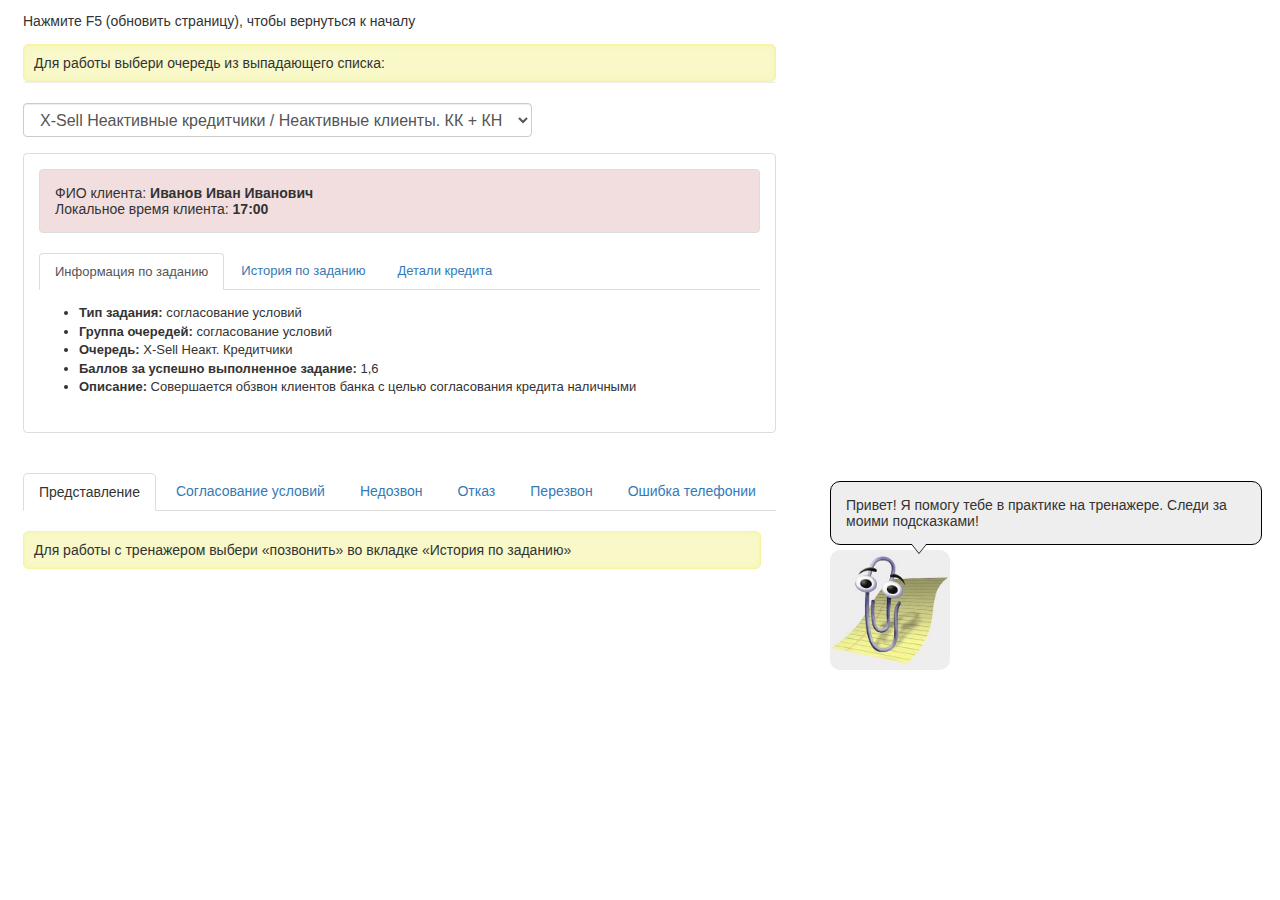
<file: index.html>
<!DOCTYPE html>
<html lang="ru">

<head>
	<meta charset="UTF-8">
	<title>Тренажер</title>
	<link rel="stylesheet" href="style.css">

</head>

<body class="body">
	<div class="wrapper">
		<div class="main">
			<div id="f5">
				<div class="f5">Нажмите F5 (обновить страницу), чтобы вернуться к началу</div>
			</div>
			<div class="conditions__credit-choice">
				<div class="actions__presentation-text">
					Для работы выбери очередь из выпадающего списка:
				</div>
				<hr class="actions__split">

				<select class="select conditions__select-type-credit reload">
					<option class="select select-type-credit-item" value="X-Sell Неактивные кредитчики / Неактивные клиенты. КК + КН"  selected="selected">X-Sell Неактивные кредитчики / Неактивные клиенты. КК + КН
					</option>
					<option class="select select-type-credit-item" value="X-Sell Отказы КВК">X-Sell Отказы КВК
					</option>
					<option class="select select-type-credit-item" value="КН от клиентов">КН от клиентов
					</option>
				</select>
			</div>
			<div class="client-card">
				<div class="client-card__heder">
					<p class="client-card__heder-text">
						ФИО клиента: <b>Иванов Иван Иванович</b>
					</p>
					<p class="client-card__heder-text">
						Локальное время клиента: <b>17:00</b>
					</p>
				</div>
				<menu class="client-card__bookmark-wrap">
					<div class="client-card__bookmark client-card__bookmark_active">
						Информация по заданию
					</div>
					<div class="client-card__bookmark">
						История по заданию
					</div>
					<div class="client-card__bookmark">
						Детали кредита
					</div>
				</menu>

				<div class="client-card__section-wrap">
					<ul class="client-card__section client-card__task-info">
						<li><b>Тип задания:</b> согласование условий</li>
						<li><b>Группа очередей:</b> согласование условий</li>
						<li><b>Очередь:</b> X-Sell Неакт. Кредитчики</li>
						<li><b>Баллов за успешно выполненное задание:</b> 1,6</li>
						<li><b>Описание:</b> Совершается обзвон клиентов банка с целью согласования кредита наличными</li>
					</ul>
					<div class="client-card__section hidden client-card__history history">
						<div class="history__title"> <b>Дата создания:</b> 01.07.2019 16:59:19 мск</div>
						<div class="history__table">
							<div class="history__cell history__cell-title history__data-title">
								Дата звонка
							</div>
							<div class="history__cell history__cell-title history__type-title">
								Тип коммуникации
							</div>
							<div class="history__cell history__cell-title history__phone-type">
								Мобильный
							</div>
							<div class="history__cell history__date">
								01.07.2019 17:00:25 мск
							</div>
							<div class="history__cell history__call-type">
								Исходящий звонок (мобильный)
							</div>
							<div class="history__cell history__result">
								Дозвон, Перезвонить, По просьбе клиента/3-го лица
							</div>
							<div class="history__cell history__now">
								<b>Сейчас</b>
							</div>
							<div class="history__cell history__action">
								<button class="btn btn_call" data-click="call">
									Позвонить
								</button>
								<span class="history__work-status hidden">
									<b>Работа со звонком</b>
								</span>
							</div>
							<div class="history__cell history__count-record">
								Показано записей: 1 из 1
							</div>
						</div>
					</div>
					<div class="client-card__section hidden client-card__credit-details">
					</div>
				</div>
			</div>

			<div class="actions">
				<menu class="actions__bookmark-wrap">
					<div class="actions__bookmark actions__bookmark_active">
						Представление
					</div>
					<div class="actions__bookmark conditions">
						Согласование условий
					</div>
					<div class="actions__bookmark">
						Недозвон
					</div>
					<div class="actions__bookmark">
						Отказ
					</div>
					<div class="actions__bookmark">
						Перезвон
					</div>
					<div class="actions__bookmark">
						Ошибка телефонии
					</div>
				</menu>

				<div class="actions__section-wrap">
					
					<div class="actions__section actions__presentation">
						<div class="actions__presentation-text">Для работы с тренажером выбери «позвонить» во вкладке «История по заданию»</div>
						<div class="predstavlenie__table hidden">
							<div class="dialog">
								<div class="dialog__string">
									<div class="dialog__cell">Тема</div>
									<div class="dialog__cell">Фраза</div>
									<div class="dialog__cell">Ответ</div>
								</div>
							</div>
						</div>
					</div>

					<div class="actions__section actions__conditions conditions hidden">
						<div class="conditions__client-info">
							<h2>
								Дополнительная информация
							</h2>
							<hr class="actions__split">
							<ul class="conditions__info-list">
								<li>Возраст клиента: 50</li>
								<li>Место работы: КГТООИР КАЛИНИНГРАДСКОЕ ОБЩЕСТВО ОХОТНИКОВ И РЫБОЛОВОВ, Нерук.
									сотрудник</li>
								<li>Дата истечения действия предложения: 2019 12 10 <span class="tip">?</span></li>
								<li>У клиента есть неактивированная кредитная карта, которая будет заблокирована: <span class="tip">?</span></li>
								<li>УКБО подписано: При отправке почтой клиенту ничего не нужно отправлять обратно,
									картой можно пользоваться сразу.<span class="tip">?</span></li>
								<li>Очерёдность предложений: Предложите клиенту кредит наличными, при отказе Кредитную карту</li>
								<li>Дебетовый клиент: Да <span class="tip">?</span></li>
								<li>При активации КН будет отключен овердрафт.</li>
							</ul>
						</div>

						<div class="conditions__credit-choice">
							<h2>
								Выберите условия кредита
							</h2>
							<hr class="actions__split">

							<select class="select conditions__select-type-credit select-credit">
								<option class="select select-credit-item" selected="selected" disabled>Выберите кредит
								</option>
								<option class="select select-credit-item" value="Кредитная карта">Кредитная карта
								</option>
								<option class="select select-credit-item" value="Кредит наличными">Кредит наличными
								</option>
								<option class="select select-credit-item" disabled value="Автокредит">Автокредит
								</option>
								<option class="select select-credit-item" disabled
									value="Кредит под залог недвижимости">Кредит под залог недвижимости</option>
							</select>
						</div>

						<div id="credit_1" class="conditions__click-string-wrap conditions__step hidden">
							<label class="actions__click-string">
								<input type="radio" name="credit-card" checked>
								Кредитная карта Tinkoff Platinum TFPV7.53, кредитный лимит 150 000 рублей
							</label>
							<label class="actions__click-income" style="">
								<h4>Уточните персональный доход</h4>
								<hr class="actions__split">
								<span class="income-text" style="
								margin-left: 270px;
								margin-right: 30px;"
								>Доход<span class="span-red">*</span></span> <input type="number" name="private-income" class="income-input own-calc-credit__option-input">
								<span class="tooltip-pin" data-click="tooltip">?</span>
								<div id="incometool" class="tooltip-box hidden incomeprivate">
									<div>
										<b>1.</b> Согласовать условия кредита<br>
										<b>2.</b> Уточнить текущий доход клиента: <span class="span-blue">«Подскажите Ваш совокупный доход со всеми подработками, премиями за месяц».</span><br>
										<b>3.</b> Назначить встречу<br>
									</div>
								</div>
							</label>
						</div>

						<div class="credit-cash conditions__click-string-wrap conditions__step hidden">
							<div class="credit-cash__item">
								<a href="#" class="credit-cash__link" id="credit_3" name="credit-cash">Кредит наличными с пересчетом ставки: 86 000 на 36 месяцев</a>
								<p class="credit-cash__text">4 500 в месяц, присутствует страховка, кредитные каникулы отсутствуют</p>
							</div>
							<div class="credit-cash__item">
								<a href="#" class="credit-cash__link" id="credit_4" name="credit-cash">Кредит наличными: 92 000 на 36 месяцев</a>
								<p class="credit-cash__text">4 500 в месяц, присутствует страховка, кредитные каникулы отсутсвуют</p>
							</div>
						</div>

<!--						<form id="credit-cash" class="conditions__click-string-wrap conditions__step hidden">-->
<!--							<label class="actions__click-string">-->
<!--								<input id="credit_3" type="radio" name="credit-cash" data-click="credit-cash"-->
<!--									data-aim="#own_calc_credit">-->
<!--								Кредит наличными с пересчетом ставки: 86 000 на 36 месяцев (4 500 в месяц, присутствует-->
<!--								страховка, кредитные каникулы отсутствуют)-->
<!--							</label>-->
<!--							<label class="actions__click-string">-->
<!--								<input id="credit_4" type="radio" name="credit-cash" data-click="credit-cash"-->
<!--									data-aim="#own_calc_credit">-->
<!--								Кредит наличными: 92 000 на 36 месяцев (4 500 в месяц, присутствует страховка, кредитные-->
<!--								каникулы отсутсвуют)-->
<!--							</label>-->
<!--						</form>-->

						<div id='own_calc_credit' class="conditions__step hidden own-calc-credit">
<!--							<label class="own-calc-credit__radio-button hidden">-->
<!--								<input id='own_calc_credit_input' data-click="own_calc_credit_input" type="radio">-->
<!--								Собственный расчет-->
<!--							</label>-->
							<div class="own-calc-credit__dashboard">
								<h2>
									Собственный расчет кредита
								</h2>
								<hr class="actions__split">

								<p id='conditions_title' class="span-grey">
									От 50 000 до 86 000 на сроки от 3 до 36 месяцев
								</p>

								<div class="own-calc-credit__options">
									<div class="own-calc-credit__option-wrap">
										<label class="own-calc-credit__option-text">
											Сумма в рублях
										</label>
										<input id='sumCredit' class="own-calc-credit__option-input" type="number"
											value="86000">
									</div>
									<div class="own-calc-credit__option-wrap">
										<label class="own-calc-credit__option-text">
											Срок в месяцах
										</label>
										<input id='periodCredit' class="own-calc-credit__option-input" type="number"
											value="36">
									</div>
								</div>

								<div class="own-calc-credit__add-conditions-list">
									<p id='recount' class="own-calc-credit__add-condition">
										<label>
											<input type="checkbox" name="ggt2" checked>
											С пересчетом ставки
										</label>
									</p>
									<p id='insurance' class="own-calc-credit__add-condition">
										<label>
											<input id="credit-insurance" type="checkbox" name="ggt2" checked>
											Страховка
										</label>
									</p>
									<p id='holydays' class="own-calc-credit__add-condition">
										<label>
											<input id="credit-holydays" type="checkbox" name="ggt2">
											Кредитные каникулы
										</label>
									</p>
								</div>

								<button class="btn btn_blue" data-click="calculate_credit">
									Рассчитать
								</button>

								<div id="count_result_fail" class="own-calc-credit__count-result hidden">
									<div class="own-calc-credit__approval">
										<mark class="span-red">Не одобрен:</mark> Кредит наличными на <span class="price">*сумма*</span> рублей на
										<span class="time">срок N</span> месяцев (<span class="price-per-month">N</span> рублей в месяц,
										<span class="insurance">присутствует</span> страховка, кредитные каникулы
										<span class="credit-holidays">отсутсвуют</span>)
									</div>
									<h2>
										Альтернативное предложение
									</h2>
									<div class="own-calc-credit__approval">
										Кредит наличными: 90 000 на 12 месяцев (8 200 в месяц, присутствует страховка,
										кредитные каникулы отсутсвуют)
									</div>
									<button class="btn btn_blue" data-click="calculate_credit_1">
										Рассчитать
									</button>
								</div>

								<div id="count_result" class="own-calc-credit__count-result hidden">
									<div class="own-calc-credit__approval">
										<mark class="span-green">Одобрен: </mark>Кредит наличными на <span class="price">*сумма*</span> рублей на
										срок <span class="time">срок N</span> месяцев (<span class="price-per-month">N</span> рублей в месяц,
										<span class="insurance">присутствует</span> страховка, кредитные каникулы
										<span class="credit-holidays">отсутсвуют</span>)
										<span class="tooltip-pin" data-click='tooltip'>
											?
										</span>
										<div id="tooltip_credit_3" class="hidden tooltip-box own-calc-credit__tooltip-count">
											<div>
												<b>Полная стоимость кредита: </b>28,9 % <br>
												<b>Переплата общая: </b>145 076 руб.<br>
												<b>Общий процент платы за кредит: </b>72,5 % <br>
												<b>Переплата за год: </b>63 000 руб. <br>
												<b>Годовой процент платы за кредит: </b>24,2 %<br>
												<b>Плата за страховку: </b>1420 руб.<br>
												<b>Плата за кредитные каникулы: </b>0 руб.<br>
												<b>Ставка: </b>28,9 %<br>
												<b>Пониженная ставка: </b>18,9 %<br>
												<b>Сумма возврата: </b>33 487 рублей<br>
											</div>
										</div>

										<div id="tooltip_credit_4" class="hidden tooltip-box own-calc-credit__tooltip-count">
											<div>
												<b>Полная стоимость кредита: </b>24,9 % <br>
												<b>Переплата общая: </b>167 800 руб. <br>
												<b>Общий процент платы за кредит: </b>28,44 % <br>
												<b>Переплата за год: </b>167 800 руб. <br>
												<b>Годовой процент платы за кредит: </b>28,44 %<br>
												<b>Плата за страховку: </b>2 950 руб.<br>
												<b>Плата за кредитные каникулы: </b>2 950 руб.<br>
												<b>Ставка: </b>24,9 %<br>
											</div>
										</div>
									</div>
								</div>
							</div>
							<div id="get_credit" class="hidden">
								<h2>
									Получение кредита
								</h2>
								<hr class="actions__split">
								<form class="conditions__click-string-wrap">
									<label class="actions__click-string">
										<input type="radio" name="c32" data-click="show_end_task_button">
										Активировать кредит (Деньги будут зачислены на карту Tinkoff Black,
										документы на e-mail fakemailforspam@gmail.com)
									</label>
									<label class="actions__click-string">
										<input type="radio" name="c32" data-click="show_end_task_button">
										Отправить документы для активации на e-mail fakemailforspam@gmail.com
									</label>
									<label class="actions__click-string">
										<input type="radio" name="c32" data-click="make_meeting_start">
										Назначить доставку представителем
									</label>
								</form>
								<button id="end_task" class="btn btn_blue hidden" data-click="reload">
									Завершить работу с заданием
								</button>
							</div>
						</div>

						<div id="meeting" class="conditions__step hidden appointment">
							<h2 class="appointment__header">
								Встреча
							</h2>
							<hr class="actions__split">
<!--							<p class="appointment__string">-->
<!--								<mark class="span-red"><b>Рабочий адрес </b></mark>Нет встречи по адресу-->
<!--							</p>-->
<!--							<p class="appointment__string">-->
<!--								Костромская обл., Кострома, Васильковая ул., д. 4321.-->
<!--							</p>-->
<!--							<br>-->
							<p class="appointment__string appointment__address">
								<b>Удобный адрес для встречи</b><br>111000 г.Москва, ул. Василия Петушкова, д. 210
							</p>
							<p class="appointment__date appointment__string">
								<b>Дата:</b><span class="appointmet__date-text">10 08 2019</span> 
							</p>
							<p class="appointment__string">
								<b>Время:</b> 10:00 - 12:00
							</p>
							<br>
							<p class="comment">
								<b>Комментарий для представителя</b>
							</p>
							<textarea class="text-input comment-text-input" name="comment" cols="50" rows="10"></textarea>
							<div class="appointment__buttons">
								<input class="btn btn_blue" type="button" value="Назначить встречу"	data-click="make_meeting_final">
								<input class="btn btn_gray" type="button" value="Другое место/время" data-click="show_adress">
							</div>
						</div>

						<div id="adress" class="conditions__step hidden adress">
							<div>
								<h2 class="adress__title">
									Адрес
								</h2>
								<hr class="actions__split">

								<label class="actions__click-string">
									<input type="radio" name="ee3" data-click="delivery_mail">
									<b>Адрес регистрации</b> 111000 г.Москва, ул. Центральная, д.21
								</label>
								<label class="actions__click-string">
									<input type="radio" name="ee3" data-click="work_adress">
									<b>Рабочий адрес</b> 111000 г.Москва, ул. Василия Петушкова, д. 210
								</label>
								<label class="actions__click-string">
									<input type="radio" name="ee3" data-click="show_enter_adress">
									<b>Новый адрес</b>
								</label>

								<div class="address__nice-address">
									<h2>
										Удобный адрес для встречи
									</h2>
									<hr class="actions__split">
									<label class="address__nice-address-input">
										<input type="radio" name="ee3" id="change_p4">
										Башкортостан Республика, Туймазы, 70 Лет Октября, 6 (Автовокзал)
									</label>
								</div>

								<div id="enter_adress" class="adress__enter-address-wrap hidden">
									<div class="adress__enter-address">
										<p>
											<b>Адрес<mark class="span-red">*</mark></b>
										</p>
										<input class="adress__enter-address-input" type="text" size="40" placeholder="Адрес">
									</div>
								</div>

								<div class="adress__buttons-list">
									<button id="delivery_mail" class="btn btn_blue hidden" type="submit">
										Доставить почтой (ТОЛЬКО ЕСЛИ НЕ В ЗОНЕ ДОСТАВКИ!!! СМОТРИ КАРТУ!!!)
									</button>
									<button class="btn btn_blue" type="submit" data-click="set_time_and_date">
										Выбрать дату и время
									</button>
								</div>
							</div>

							<div id="set_time_and_date" class="set-date hidden">
								<h2>
									Дата и время
								</h2>
								<hr>
								<div class="set-date__inputs-list">
									<p>
										<b>Дата</b><mark class="span-red">*</mark>
									</p>
									<input class="text-input" type="date" id="date" name="date" placeholder="Дата" required>

									<p>
										<b>Временной интервал</b><mark class="span-red">*</mark>
									</p>
<!--									<input class="text-input" size="40" placeholder="15:00 - 17:00">-->
									<select class="period text-input">
										<option value="00:00 - 2:00">00:00 - 2:00</option>
										<option value="2:00 - 4:00">2:00 - 4:00</option>
										<option value="4:00 - 6:00">4:00 - 6:00</option>
										<option value="6:00 - 8:00">6:00 - 8:00</option>
										<option value="8:00 - 10:00">8:00 - 10:00</option>
										<option value="10:00 - 12:00">10:00 - 12:00</option>
										<option value="12:00 - 14:00">12:00 - 14:00</option>
										<option value="14:00 - 16:00" selected>14:00 - 16:00</option>
										<option value="16:00 - 18:00">16:00 - 18:00</option>
										<option value="18:00 - 20:00">18:00 - 20:00</option>
										<option value="20:00 - 22:00">20:00 - 22:00</option>
										<option value="22:00 - 24:00">22:00 - 24:00</option>
									</select>

									<p>
										<b>Комментарий <br>для представителя</b>
									</p>
									<textarea class="text-input" name="ff3" cols="40" rows="5" placeholder="Код домофона, подъезд, другое..."></textarea>
								</div>
								<button class="btn btn_blue" type="submit" data-click="make_meeting_final">
									Подтвердить встречу
								</button>
							</div>
						</div>

						<div class="modal conditions__step hidden">
							<div class="modal__dialog">
								<p class="modal__message">
									Мы назначили встречу на <span class="appointmet__date-text"></span> в период <span class="modal__message__period">10:00 - 12:00</span>.
									В день встречи отправим смс с телефоном представителя.
									Примерно за час до встречи он вам позвонит.
									На встрече потребуется подписать документы и передать их представителю.
									Возьмите с собой оригинал паспорта, представитель сфотографирует вас и документы.
								</p>
								<div class="modal__points-for-task">
									<b>Баллов за задание: 1,30</b>
								</div>
								<p class="modal__check">
									<input type="checkbox" checked>
									Ожидать следующий звонок
								</p>
								<div class="modal__buttons-wrap">
									<button class="btn btn_blue" type="submit" data-click="reload">
										Подтвердить
									</button>
									<button class="btn btn_gray" type="submit" data-click="modal_cancel">
										Отменить
									</button>
								</div>
							</div>
						</div>

						<input id="make_meeting_start" class="conditions__step btn btn_blue hidden"
							data-click="make_meeting_start" type="button" value="Назначить встречу">
					</div>

					<div class="actions__section hidden actions__no-call">
						<div class="actions__result">
							<form class="actions__checkboxes">
								<label class="actions__click-string">
									<input class="actions__click-input" type="radio" name="no-call"
										value="Клиент не отвечает">
									Клиент не отвечает
								</label>
								<label class="actions__click-string">
									<input class="actions__click-input" type="radio" name="no-call"
										value="Телефон не существует">
									Телефон не существует
								</label>
								<label class="actions__click-string">
									<input class="actions__click-input" type="radio" name="no-call" value="Занято">
									Занято
								</label>
								<label class="actions__click-string">
									<input class="actions__click-input" type="radio" name="no-call"
										value="Клиент сбрасывает вызов">
									Клиент сбрасывает вызов
								</label>
								<label class="actions__click-string">
									<input class="actions__click-input" type="radio" name="no-call"
										value="Телефон абонента выключен">
									Телефон абонента выключен
								</label>
							</form>
							<div class="actions__comment actions__comment_width-41">
								<p class="actions__comment-title">
									Комментарий:
								</p>
								<textarea class="textarea textarea_width-100" name="perezvon" rows="4">
								</textarea>
							</div>
						</div>
						<hr class="actions__split">
						<button class="btn btn_blue" type="submit">
							Завершить работу с заданием
						</button>
					</div>

					<div class="actions__section hidden actions__refusal">
						<div class="actions__result">
							<form class="actions__checkboxes">
								<label class="actions__click-string">
									<input class="actions__click-input" type="radio" name="refusal"
										value="Высокая ставка по кредиту">
									Высокая ставка по кредиту
								</label>
								<label class="actions__click-string">
									<input class="actions__click-input" type="radio" name="refusal" value="Другое">
									Другое
								</label>
								<label class="actions__click-string">
									<input class="actions__click-input" type="radio" name="refusal" value="Другой банк">
									Другой банк
								</label>
								<label class="actions__click-string">
									<input class="actions__click-input" type="radio" name="refusal"
										value="Кредит уже не нужен">
									Кредит уже не нужен
								</label>
								<label class="actions__click-string">
									<input class="actions__click-input" type="radio" name="refusal" value="Не звонить">
									Не звонить
								</label>
								<label class="actions__click-string">
									<input class="actions__click-input" type="radio" name="refusal"
										value="Не устраивает одобренная сумма">Не устраивает одобренная сумма
								</label>
								<label class="actions__click-string">
									<input class="actions__click-input" type="radio" name="refusal"
										value="По инициативе банка">
									По инициативе банка
								</label>
								<label class="actions__click-string">
									<input class="actions__click-input" type="radio" name="refusal" value="Третье лицо">
									Третье лицо
								</label>
								<label class="actions__click-string">
									<input class="actions__click-input" type="radio" name="refusal" value="Самовывоз">
									Самовывоз
								</label>
								<label class="actions__click-string">
									<input class="actions__click-input" type="radio" name="refusal"
										value="Клиент ранее отказался">
									Клиент ранее отказался
								</label>
							</form>
							<div class="actions__comment actions__comment_width-41">
								<p class="actions__comment-title">
									Комментарий:
								</p>
								<textarea class="textarea textarea_width-100" name="perezvon" rows="4">
								</textarea>
							</div>
						</div>
						<hr class="actions__split">
						<button class="btn btn_blue" type="submit">
							Завершить работу с заданием
						</button>
					</div>

					<div class="actions__section hidden actions__recall recall">
						<div class="actions__result">
							<form class="actions__checkboxes">
								<label class="actions__click-string">
									<input class="actions__click-input" type="radio" name="recall" value="v3" checked>
									Не устраивает время встречи
								</label>
								<label class="actions__click-string">
									<input class="actions__click-input" type="radio" name="recall" value="v1">
									По просьбе клиента / 3го лица
								</label>
								<label class="actions__click-string">
									<input class="actions__click-input" type="radio" name="recall" value="v2">
									Звонок сорвался
								</label>
								<br>
								<label class="actions__click-string">
									<input class="actions__click-input" data-click="checkbox"
										data-aim=".recall__time-choice" type="checkbox" name="recall">
									Время перезвона выбрано
								</label>
								<div class="recall__time-choice hidden">
									<input class="time-input" type="text" name="recall" placeholder="ДД.ММ.ГГГГ ЧЧ:ММ"
										required="required">
									<label class="actions__click-string">
										<input class="actions__click-input" type="checkbox" name="recall">
										Отложить себе
									</label>
								</div>
							</form>
							<div class="actions__comment actions__comment_width-41">
								<p class="actions__comment-title">
									Комментарий:
								</p>
								<textarea class="textarea textarea_width-100" name="perezvon" rows="4">
								</textarea>
							</div>
						</div>
						<hr class="actions__split">
						<button class="btn btn_blue" type="submit">
							Завершить работу с заданием
						</button>
					</div>

					<div class="actions__section hidden actions__error">
						<div class="actions__result">
							<div class="actions__comment">
								<p class="actions__comment-title">
									Комментарий:
								</p>
								<textarea class="textarea" rows="4" cols="45" maxlength="500">
								</textarea>
							</div>
						</div>
						<div class="padding-left-15">
							<button class="btn btn_blue" type="submit">
								Завершить работу с заданием
							</button>
						</div>
					</div>
				</div>
			</div>
		</div>

		<aside id="more_actions" class="hidden">
			<div id="m_a__more_actions1" onclick="m_a__more_actions1()">
				<p class="ma_paragraph">&#9658; Дополнительные действия
				</p>
			</div>
			<div id="m_a__more_actions" onclick="m_a__more_actions()">
				<p class="ma_paragraph">&#9658; Дополнительные действия
				</p>
			</div>
			<div id="m_a__more_actions_open">
				<div>
					<p><input type="checkbox" id="change_data" onclick="change_data()">Изменение данных</p>
					<div id="change_data__wrap">
						<div class="datetime">
							<p class="data-change__date"><b>Дата обработки:</b><input type="datetime"></p>
						</div>
						<div class="data-change__comment">
							<p><b>Комментарий: <span class="span-red"></span></b></p>
							<div><textarea rows="3" cols="45" maxlength="300"></textarea></div>
						</div>

					</div>
				</div>
				<div>
					<p class="more-actions__claim"><input class="block" type="checkbox" id="ch_comliance" onclick="ch_comliance()">Претензия</p>
					<div id="m_a_comliance">
						<div class="datetime">
							<p><b>Дата обработки:</b><input type="datetime"></p>
						</div>
						<div>
							<p><b>Комментарий: <span class="span-red"></span></b></p>
						</div>
						<div><textarea rows="3" cols="45" maxlength="300"></textarea></div>
					</div>
				</div>
				<button type="submit" class="save btn btn_gray">Сохранить</button>
			</div>
			<div id="m_a__claim_register1" onclick="m_a__claim_register1()">
				<p class="ma_paragraph">&#9658; Зарегистрировать претензию</p>
			</div>
			<div id="m_a__claim_register" onclick="m_a__claim_register()">
				<p class="ma_paragraph">&#9658; Зарегистрировать претензию</p>
			</div>
			<div id="comliance__open">
				<p><b>Претензия<span class="span-red">*</span></b></p>
				<div id="comliance__select">
					<select id="comp__sel" class="select" name="comp" size="1">
						<option value=""></option>
						<option value="Оформление заявки">Оформление заявки</option>
						<option value="Доставка карты/документов">Доставка карты/документов</option>
					</select>
				</div>
				<br>
				<p><b>Описание со слов клиента<span class="span-red">*</span></b></p>
				<div class="div_textarea_compl"><textarea rows="3" cols="45" maxlength="300"></textarea></div>
				<p><b>Дата и время со слов клиента</b></p>
				<div class="datetime">
					<p><b>Дата обработки:</b><input type="datetime"></p>
				</div>
				<p><input type="checkbox">Проинформировать клиента о рассмотрении</p>
				<button class="btn btn_blue" type="submit" id="confirm_compliance">Отправить претензию</button>
			</div>
			<div id="m_a__map1" onclick="m_a__map1()">
				<p class="ma_paragraph">&#9658; Карта</p>
			</div>
			<div id="m_a__map" onclick="m_a__map()">
				<p class="ma_paragraph">&#9658; Карта</p>
			</div>
			<div class="map-wrap">
				<div id="map"></div>
			</div>

		</aside>
	</div>
	<div class="area">
		<div class="wrap" id="id">
			<img src="img/clip.jpg" alt="clip" class="wrap__img">
			<div class="wrap__cross"></div>
			<div class="wrap__help">Привет! Я помогу тебе в практике на тренажере. Следи за моими подсказками!</div>
		</div>
	</div>
	<script src="draggable.js"></script>
	<script src="https://api-maps.yandex.ru/2.1/?lang=ru_RU" type="text/javascript"></script>
	<script src="dialog.js"></script>
	<script src="script.js"></script>
</body>

</html>
</file>
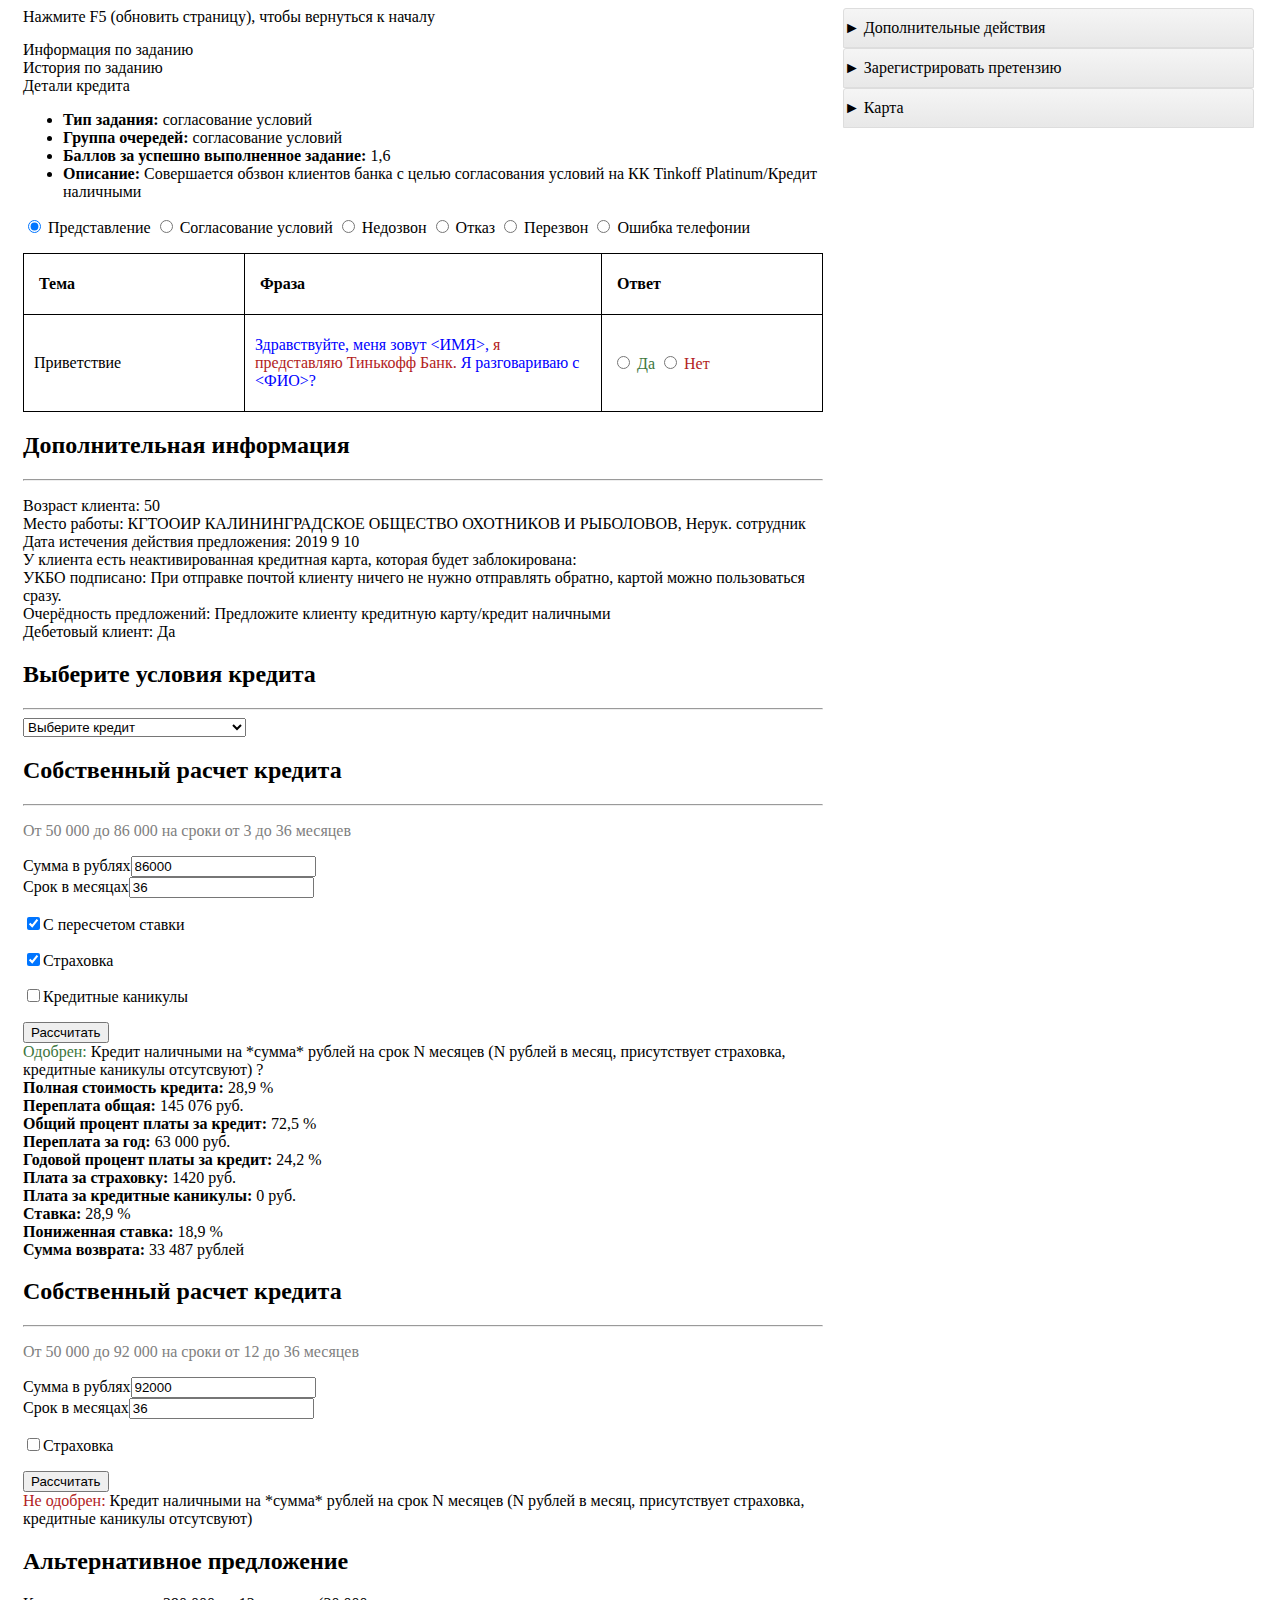
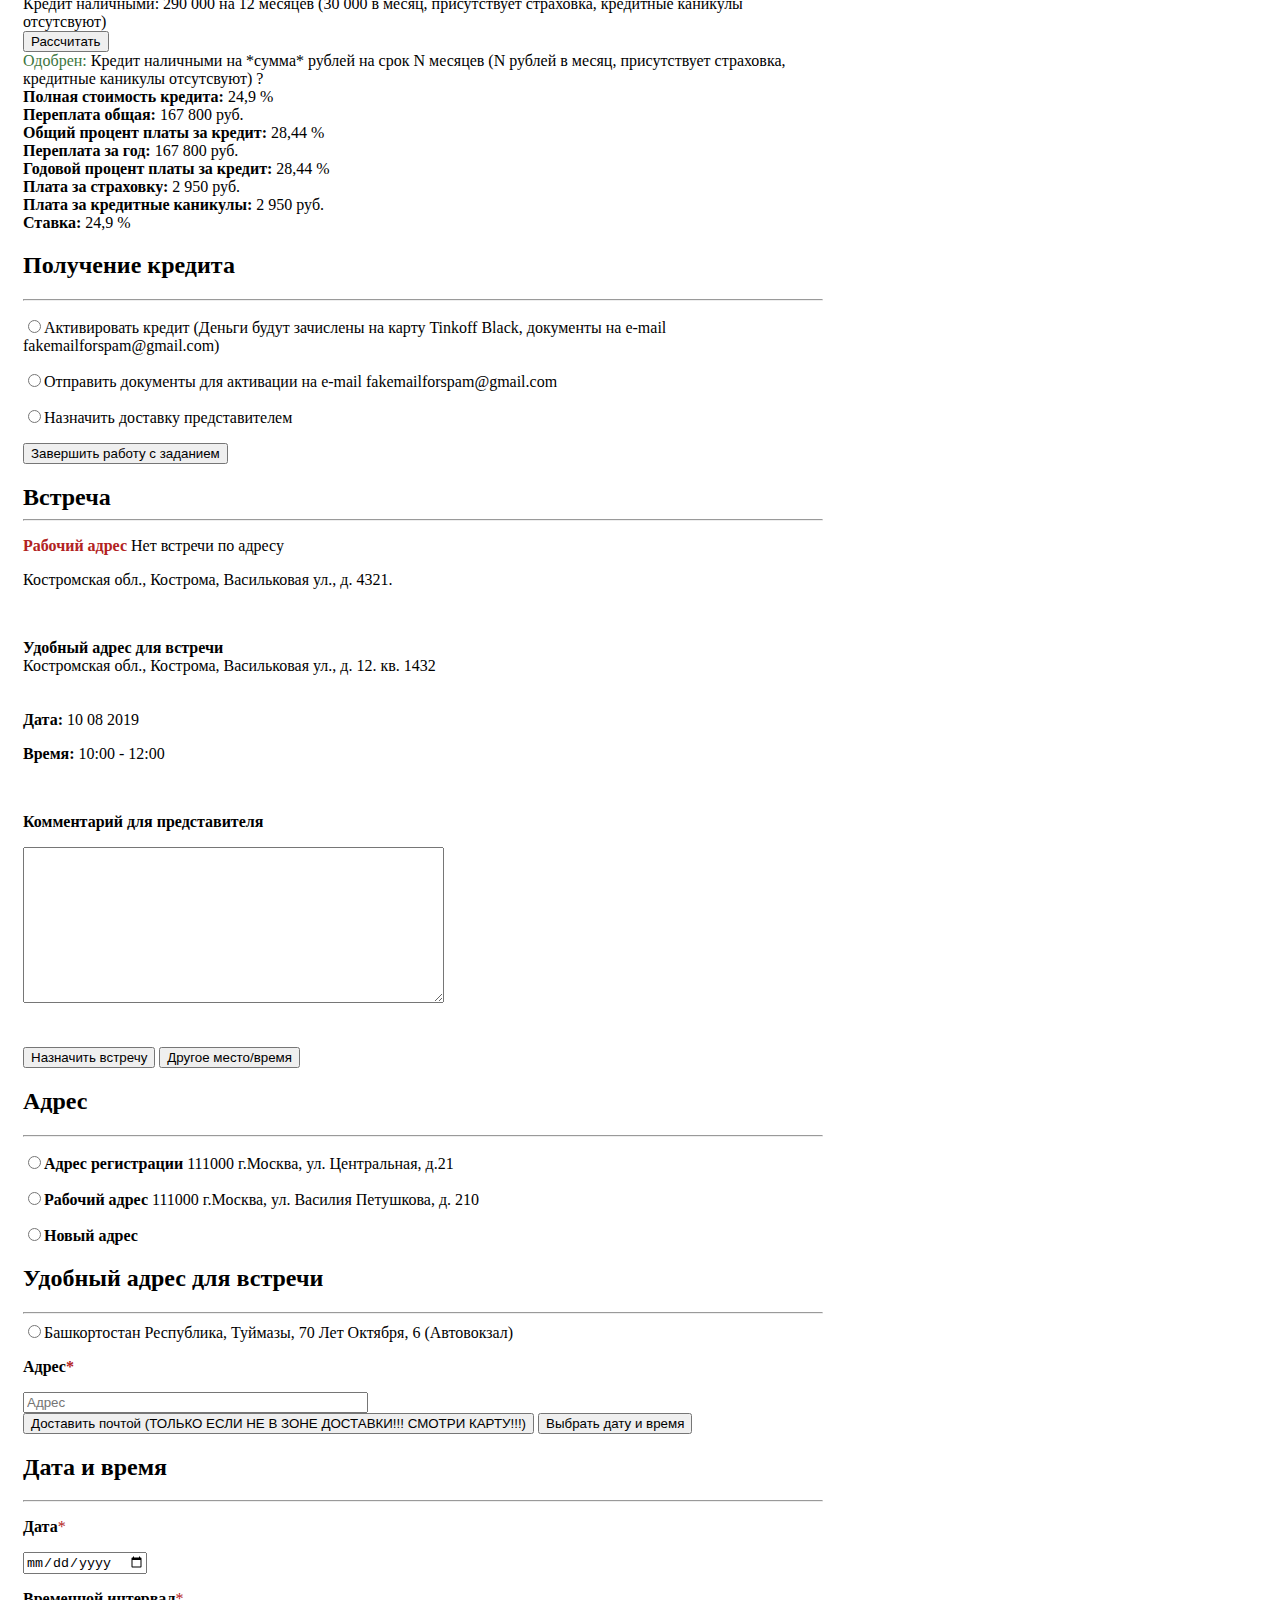
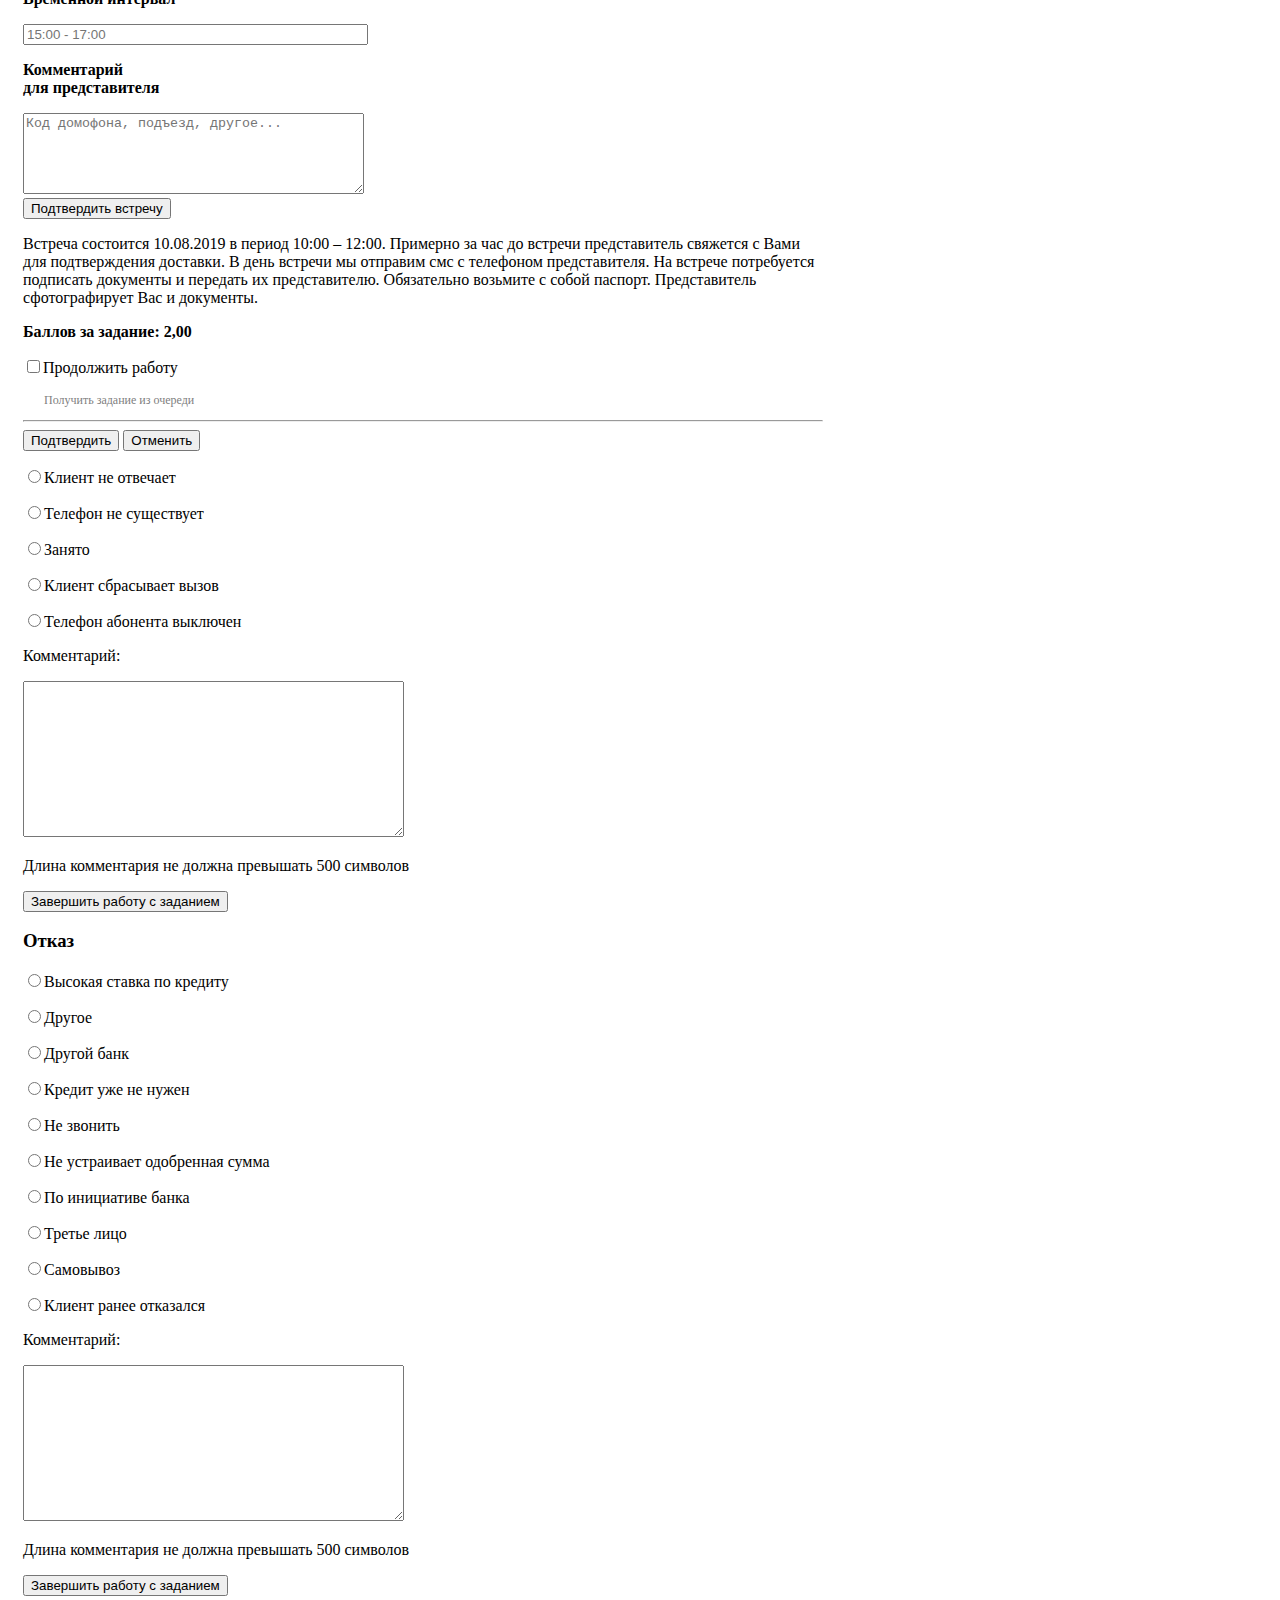
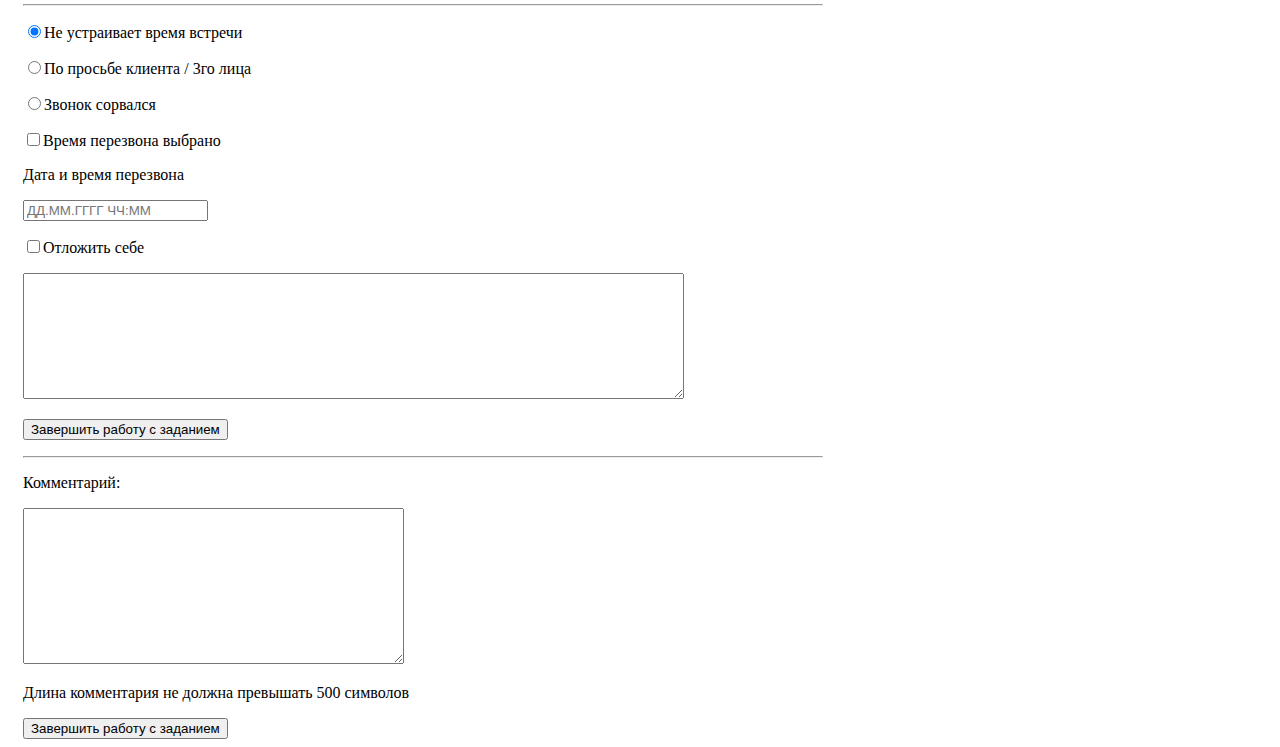
<file: su со скриптами.html>
<!DOCTYPE html>
<!-- 
21.12 
1 час 40 мин
26.12 
40 мин
28.12
1 час
09.01
2 часа
11.01
2 часа
12.01
3 часа
13.01
2 часа 30 мин
14.01
2 часа 10 мин
15.01
2 часа 
16.01
2 часа
17.01
2 часа 30 мин
21.01 
2 часа 
22.01
1 час
25.01
2 часа 30 мин
28.01
2 часа 30 мин
05.01
2 часа
06.01 
1 час 30 мин
07.02
2 часа
12.02
2 часа 30 мин
13.02
2 часа
14.02
2 часа
15.02 
2 часа
18.02
2 Часа

01.03
1 час 30 мин.

-->
<html lang="en">
<head>
	<meta charset="UTF-8">
	<title>Тренажер</title>
	<link rel="stylesheet" href="style.css">

</head>
<body>
	<div class="wrapper">
		<div class="main">
			<div class="header">
				<div id="f5">
					Нажмите F5 (обновить страницу), чтобы вернуться к началу
				</div>

				<div class='info__wrap'>
					<div class='info'>
						<div class='info__item info__task info__item_active'>
							Информация по заданию
						</div>
						<div class='info__item info__history'>
							История по заданию
						</div>
						<div class='info__item info__credit'>
							Детали кредита
						</div>  
					</div>

					<div class="drop-down__wrap">
						<div class="drop-down drop-down_task">
							<ul>
								<li><b>Тип задания:</b> согласование условий</li>
								<li><b>Группа очередей:</b> согласование условий</li>
								<li><b>Баллов за успешно выполненное задание:</b> 1,6</li>
								<li><b>Описание:</b> Совершается обзвон клиентов банка с целью согласования условий на КК Tinkoff Platinum/Кредит наличными</li>
							</ul>
						</div>
						<div class="drop-down hidden drop-down_history">
						</div>
						<div class="drop-down hidden drop-down_credit">
						</div>
					</div>
				</div>
			</div>
		
			<div id="tab">
				<input class="input" type="radio" name="table" id="n1" checked/>
				<label for="n1">Представление</label>
				<input type="radio" name="table" id="n2"/>
				<label for="n2">Согласование условий</label>
				<input type="radio" name="table" id="n3"/>
				<label for="n3">Недозвон</label>
				<input type="radio" name="table" id="n4"/>
				<label for="n4">Отказ</label>
				<input type="radio" name="table" id="n5"/>
				<label for="n5">Перезвон</label>
				<input type="radio" name="table" id="n6"/>
				<label for="n6">Ошибка телефонии</label>

				<div id="table">
					<div class="predstavlenie">
						<table class="predstavlenie__table">
							<thead>
								<tr>
									<th class="th1"><p class="table-zagolovok"><b>Тема</b></p></th>
									<th class="th2"><p class="table-zagolovok"><b>Фраза</b></p></th>
									<th class="th3"><p class="table-zagolovok"><b>Ответ</b></p></th>
								</tr>
							</thead>
							<tbody>
								<tr>
									<th class="cell-wrap">Приветствие</th>
									<th><p><span style="color: #0000FF">Здравствуйте, меня зовут <ИМЯ>, <span style="color: #B22222"> я представляю Тинькофф Банк.</span> Я разговариваю с <ФИО>?</span></p> </th>
									<th class="th1">
										<form class="row2_yes_no">
											<input type="radio" name="d" id="row2_yes" onclick="function_name1()">
											<label for="row2_yes"><span style="color: #3c763d">Да</span></label>
											<input type="radio" name="d" id="row2_no" onclick="function_name2()">
											<label for="row2_no"><span style="color: #B22222">Нет</span></label>
										</form>
									</th>
								</tr>
								<tr id="row3_n">
									<th class="cell-wrap">Знакомы с ФИО?</th>
									<th><span class="span-blue">По данному номеру телефона можно услышать <ФИО>?</span></th>
									<th>							
										<input type="radio" name="l" id="row3_znakomy_no" onclick="function_row3_znakomy_no()"><label for="row3_znakomy_no"><span class="span-red">Нет</span></label>
										<input type="radio" name="l" id="row3button_znakomy_yes" onclick="function_row3_znakomy_yes()"><label for="row3button_znakomy_yes"><span class="span-green">Да</span></label>
									</th>						
								</tr>
								<tr id="row3_znakomy_yes">
									<th>Перезвон</th>
									<th><b>Договорись о перезвоне.</b></th>
									<th></th>						
								</tr>
								<tr id="row4_otkaz_3lico">
									<th>Отказ 3-е лицо</th>
									<th><b>Принеси извинения и вежливо попрощайся, перейди в закладку <span class="span-blue">Отказ</span>, выбери соответствующую причину отказа <span class="span-blue">3-е лицо.</span> <br>
										Заверши работу с заданием.  </b>
									</th>
									<th></th>						
								</tr>
								<tr id="row3_y">
									<th class="cell-wrap">Тип продукта</th>
									<th><p><b>Проверь в задании, что нужно предложить клиенту.</b></p><br><hr><p><b>Если клиенту можно предложить и КН и КК, начни с предложения приоритетного продукта.</th></b></p>
									<th>
										<form class="row3_cl_cc">
											<p><input type="radio" name="e" id="row3_cl" onclick="function_row3_cl_cc()"><label for="row3_cl">Кредит наличными</label></p>
											<p><input type="radio" name="e" id="row3_cc" onclick="function_row3_cl_cc()"><label for="row3_cc">Кредитная карта</label></p>
										</form>
									</th>						
								</tr>
								<tr id="row4_cl">
									<th class="cell-wrap">ТП с пересчетом?</th>
									<th><b>Присутствует информация о возможности предложить премиум тариф?</b></th>
									<th>
										<p><input type="radio" name="d" id="row4_tp_s_pereschetom_yes" onclick="function_row4_cl_yes()"><label for="row4_tp_s_pereschetom_yes">Да</label></p>
										<p><input type="radio" name="d" id="row4_tp_s_pereschetom_no" onclick="function_row4_tp_s_pereschetom_no()"><label for="row4_tp_s_pereschetom_no">Нет</label></p>							
									</th>				
								</tr>
								<tr id="no4_row5_predlojenie_cl">
									<th class="cell-wrap">Предложение КН</th>
									<th><p>
										<span class="span-red">ИО</span>
										<span class="span-blue">, ранее Вы оформляли кредитную карту нашего банка, но так ей и не воспользовались. Сейчас банк одобрил Вам <span class="span-red">кредит наличными</span> с максимальной суммой<span class="span-red"> <максимальная сумма></span> рублей и максимальным сроком погашения 36 месяцев. Регулярный платеж составит<span class="span-red"> <назвать платеж></span> рублей в месяц.</span> </p>
									</th>
									<th>
										<form class="no4_row5_net">
											<p><input type="radio" name="y" id="row5_predlojenie_cl_next" onclick="function_row5_predlojenie_cl_next()"><label for="row5_predlojenie_cl_next">Далее</label></p>
										</form>
									</th>
								</tr>
								<tr id="row5_tp_spereschetom">
									<th class="cell-wrap">ТП с переcчетом</th>
									<th>
										<p>
											<span class="span-red">ИО,</span><span class="span-blue"> Банк одобрил Вам </span><span class="span-red">кредит наличными</span><span class="span-blue"> с максимальной суммой </span><span class="span-red"><максимальная сумма></span><span class="span-blue"> рублей и максимальным сроком погашения 36 месяцев. Регулярный платеж составит </span><span class="span-red"><назвать платеж></span><span class="span-blue"> рублей в месяц. Чтобы обсудить детали, предлагаю сделать расчет. Какую сумму рассматриваете?</span>
										</p>
									</th>
									<th>
										<form class="row5_next">
											<p><input type="radio" name="h" id="row5_tp_spereschetom_next" onclick="function_row5_tp_spereschetom_next()"><label for="row5_tp_spereschetom_next">Далее</label></p>
										</form>
									</th>
								</tr>
								<tr id="next5_row6_count_for_cl">
									<th>Провести рассч для КН</th>
									<th><b>Произведи необходимые расчеты. <br>При необходимости проконсультируй об условиях кредитования. <br><br> Клиент согласен получить кредит наличными?</b></th>
									<th>
										<p><input type="radio" name="ae" id="r8_attention_cc2_next" onclick="function_r8_attention_cc2()"><label for="r8_attention_cc2_next"><span class="span-green">Да</span></label></p>
										<p><input type="radio" name="ae" id="count_for_cl_no" onclick="function_count_for_cl_no()"><label for="count_for_cl_no"><span class="span-red">Нет</span></label></p>
									</th>						
								</tr>

								<tr id="no6_rw7_1rsv_for_cl_and_cc">
									<th>1 РСВ для КН+КК</th>
									<th><b>Выясни причину и проведи работу с возражениями, расскажи о преимуществах кредита наличными. <br> Клиент согласен получить кредит?</b></th>
									<th>							
										<p><input type="radio" name="x1" id="row7_rsv_no" onclick="function_row7_rsv_no()"><label for="row7_rsv_no"><span class="span-red">Нет</span></label></p>
										<p><input type="radio" name="x1" id="row7_rsv_yes" onclick="function_row7_rsv_yes()"><label for="row7_rsv_yes"><span class="span-green">Да</span></label></p>							
									</th>						
								</tr>

								<tr id="y8_r9_attention_cc2">
									<th>Предупреждение КК 2</th>
									<th><span class="span-blue">ФИО, </span><span class="span-red">обращаю Ваше внимание, что в данном случае Ваша не активированная кредитная карта будет заблокирована. </span> </th>
									<th><p><input type="radio" name="ai" id="r9_attention_cc2" onclick="function_r9_attention_cc2_next()"><label for="r9_attention_cc2">Далее</label></p></th>						
								</tr>

								<tr id="y7_r8_unactivated_cc2">
									<th>Не активированная КК 2</th>
									<th><b>Проверь апплет Дополнительная информация <br> У клиента есть не активированная кредитная карта, которая будет заблокирована?</b></th>
									<th>
										<p><input type="radio" name="ag" id="r8_unactivated_cc2_no" onclick="function_r8_unactivated_cc2_no()"><label for="r8_unactivated_cc2_no">Нет</label></p>
										<p><input type="radio" name="ag" id="r8_unactivated_cc2_yes" onclick="function_r8_unactivated_cc2_yes()"><label for="r8_unactivated_cc2_yes">Да</label></p>
									</th>
								</tr>
								<tr id="no7_r8_different_offer">
									<th>Другой оффер</th>
									<th><b>В задании есть оффер на предложение кредитной карты?</b></th>
									<th>
										<p><input type="radio" name="af" id="r8_different_offer_yes" onclick="function_r8_different_offer_yes()"><label for="r8_different_offer_yes">Да</label></p>
										<p><input type="radio" name="af" id="r8_different_offer_no" onclick="function_r8_different_offer_no()"><label for="r8_different_offer_no">Нет</label></p>
									</th>						
								</tr>
								<tr id="n8_r9_can_use_email">
									<th>Может получить на e-mail?</th>
									<th><b>Уточни способы получения кредита. <br>Есть возможность отправить документы на e-mail?</b></th>
									<th>
										<p><input type="radio" name="ah" id="r9_can_use_email_no" onclick="function_r9_can_use_email_no()"><span class="span-red"><label for="r9_can_use_email_no">Нет</span></label></p>
										<p><input type="radio" name="ah" id="r9_can_use_email_yes" onclick="function_r9_can_use_email_yes()"><span class="span-green"><label for="r9_can_use_email_yes">Да</span></label></p>
									</th>						
								</tr>

								<tr id="next9_r10_can_use_email">
									<th>Может получить на e-mail?</th>
									<th><b>Уточни способы получения кредита. <br> Есть возможность отправить документы на e-mail?</b></th>
									<th>
										<p><input type="radio" name="aj" id="next9_r10_can_use_email_no" onclick="function_next9_r10_can_use_email_no()"><label for="next9_r10_can_use_email_no"><span class="span-red">Нет</span></label></p>
										<p><input type="radio" name="aj" id="next9_r10_can_use_email_yes" onclick="function_next9_r10_can_use_email_yes()"><label for="next9_r10_can_use_email_yes"><span class="span-green">Да</span></label></p>
									</th>						
								</tr>
								<tr id="y8_r9_second_offer">
									<th>Второй оффер</th>
									<th><span class="span-blue">
										ФИО, банк также одобрил Вам <span class="span-red">кредитную карту Тинькофф Платинум</span> с беспроцентным периодом на покупки до 55 дней, интересными бонусными программами и рассрочкой в магазинах-партнёрах на срок до 12 месяцев<span class="span-red">*</span>. Выпуск и доставка будут бесплатными, по какому адресу Вам будет удобно получить карту?</span> <br> <br>
										<span class="span-red">*</span><b>При необходимости расскажи о других преимуществах кредитной карты и проведи работу с возражениями.  <br><br>Клиент согласен?</b>
									</th>
									<th>
										<p><input type="radio" name="ak" id="r9_second_offer_no" onclick="function_r9_second_offer_no()"><label for="r9_second_offer_no"><span class="span-red">Нет</span></label></p>
										<p><input type="radio" name="ak" id="r9_second_offer_yes" onclick="function_r9_second_offer_yes()"><label for="r9_second_offer_yes"><span class="span-green">Да</span></label></p>
										<p><input type="radio" name="ak" id="r9_second_offer_advantages" onclick="function_r9_second_offer_advantages()"><label for="r9_second_offer_advantages">Преимущества</label></p>
									</th>						
								</tr>
								<tr id="no8_row9_no_offer">
									<th>Прощание/ оффера нет</th>
									<th>
										<span class="span-blue">Спасибо за уделённое время, если Вы все же заинтересуетесь, то Вы можете позвонить в Банк или оформить заявку на сайте tinkoff.ru </span><br>
										<b>Перейдите в закладку <span class="span-blue">Отказ</span>, выберите соответствующую причину отказа. <br><br> 
										Завершите работу с заданием.</b>
									</th>
									<th></th>
								</tr>
								<tr id="row7_not_activated_cc2">
									<th class="cell-wrap">Не активированная КК 2</th>	
									<th>
										<b>Проверь апплет Дополнительная информация <br><br>
										У клиента есть не активированная кредитная карта, которая будет заблокирована? </b>
									</th>
									<th>
										<form class="row7_y_klienta_est_neact_cc_yes_no">
											<p><input type="radio" name="j" id="row7_y_klienta_est_neact_cc_no" onclick="function_row7_y_klienta_est_neact_cc_no()"><label for="row7_y_klienta_est_neact_cc_no">Нет</label></p>
											<p><input type="radio" name="j" id="row7_y_klienta_est_neact_cc_yes" onclick="function_row7_y_klienta_est_neact_cc_yes()"><label for="row7_y_klienta_est_neact_cc_yes">Да</label></p>
										</form>
									</th>
								</tr>
								<tr id="row8_email_possible">
									<th class="cell-wrap">Может получить на e-mail?</th>
									<th>
										<b>Уточни способы получения кредита. <br>
										Есть возможность отправить документы на e-mail? </b>
									</th>					
									<th>
									<form class="row8_email_yes_no">
										<p><input type="radio" name="k" id="row8_email_no" onclick="function_row8_email_no()"><label for="row8_email_no"><span class="span-red">Нет</span></label></p>
										<p><input type="radio" name="k" id="row8_email_yes" onclick="function_row8_email_yes()"><label for="row8_email_yes"><span class="span-green">Да</span></label></p>
									</form>	
									</th>					
								</tr>
								<tr id="y8_ro9_is_email_correct">
									<th>E-mail указан верно?</th>
									<th><b>Сверь с клиентом e-mail. <br> E-mail указан верно?</b></th>
									<th>
										<p><input type="radio" name="al1" id="ro9_is_email_correct_yes" onclick="function_ro9_is_email_correct_yes()"><label for="ro9_is_email_correct_yes"><span class="span-green">Да</span></label></p>
										<p><input type="radio" name="al1" id="ro9_is_email_correct_no" onclick="function_ro9_is_email_correct_no()"><label for="ro9_is_email_correct_no"><span class="span-red">Нет</span></label></p>
									</th>						
								</tr>
								<tr id="n9_r10_is_email_correct">
									<th>Запрос на изменение данных</th>
									<th><b>Отправь запрос на изменение данных.</b></th>
									<th><p><input type="radio" name="am" id="r10_is_email_correct_next" onclick="function_r10_is_email_correct_next()"><label for="r10_is_email_correct_next">Далее</label></p></th>						
								</tr>				
									
								</tr>
								<tr id="row9_email_no">
									<th class="cell-wrap">Выбрать оффер КН</th>
									<th><b>В апплете <span style="color: rgb(0, 0, 255)">Согласование условий</span> выбери  оффер на <span style="color: rgb(0, 0, 255)">кредит наличными.</span> <br> 
										Перейди к назначению встречи. <br>
										После назначения сообщи:</b> <br>
										<span style="color: #B22222">Активируйте кредит наличными на встрече с представителем. Проценты за кредит будут начисляться на всю сумму, сразу после перевода средств на карту. Погашение кредита осуществляется с помощью пополнения дебетовой карты. </span>
									</th>
									<th></th>						
								</tr>
								<tr id="row9_choose_cl_offer">
									<th class="cell-wrap">Выбрать оффер КН</th>
									<th>
										<b>В апплете <span class="span-blue">Согласование условий</span> выбери  оффер на <span class="span-blue">кредит наличными.</span> <br><br>
										Перейди к назначению встречи. <br><br>
										После назначения сообщи: </b><br>
										<span class="span-red">Активируйте кредит наличными на встрече с представителем.
										Проценты за кредит будут начисляться на всю сумму, сразу после перевода средств на карту. 
										Погашение кредита осуществляется с помощью пополнения дебетовой карты. </span>
									</th>
									<th></th>
								</tr>
								<tr id="row4_cc">
									<th class="cell-wrap">Предложение для КК</th>
									<th>
										<p><span class="span-blue">
										ФИО, ранее вы обсуждали с сотрудником возможность получения кредитной карты нашего банка. <br>
										Банк одобрил Вам <span class="span-red">кредитную карту Тинькофф Платинум *. </span>
										Выпуск и доставка будут бесплатными,</span><span class="span-red">по какому адресу Вам будет удобно получить карту?</span> 
										</p>
										<p><b>
											<span class="span-red">*</span>При необходимости расскажи о преимуществах кредитной карты. <br>
											Клиент готов назначить встречу с представителем банка?</b>
										</p>
									</th>
									<th>
										<p><input type="radio" name="g" id="row4_cc_advantages" onclick="function_cc_advantages()"><label for="row4_cc_advantages">Преимущества карты</label></p>
										<p><input type="radio" name="g" id="row4_cc_yes" onclick="function_offer_cc_yes()"><label for="row4_cc_yes"><span class="span-green">Да</span></label></p>
										<p><input type="radio" name="g" id="row4_cc_no" onclick="function_offer_cc_no()"><label for="row4_cc_no"><span class="span-red">Нет</span></label></p>
									</th>				
								</tr>
								<tr id="row5_rsv_for_cc">
									<th class="cell-wrap">РСВ для КК</th>
									<th>
										<b>Выясни причину и проведи работу с возражениями, расскажи о преимуществах продукта. <br><br>
										Клиент согласен получить карту?</b>
									</th>
									<th>
										<p><input type="radio" name="n" id="row5_cc_no_rsv_yes" onclick="function_row5_rsv_for_cc_yes()"><label for="row5_cc_no_rsv_yes"><span class="span-green">Да</span></label></p>
										<p><input type="radio" name="n" id="row5_cc_no_rsv_no" onclick="function_row5_rsv_for_cc_no()"><label for="row5_cc_no_rsv_no"><span class="span-red">Нет</span></label></p>
									</th>
								</tr>
								<tr id="row6_cc_to_offer_cl_yes_no">
									<th class="cell-wrap">Оффер КН</th>
									<th><b>В задании есть оффер на предложение кредита наличными?</b></th>
									<th>
										<p><input type="radio" name="o" id="row6_cc_to_offer_cl_no" onclick="function_row6_cc_to_offer_cl_no()"><label for="row6_cc_to_offer_cl_no">Нет</label></p>
										<p><input type="radio" name="o" id="row6_cc_to_offer_cl_yes" onclick="function_row6_cc_to_offer_cl_yes()"><label for="row6_cc_to_offer_cl_yes">Да</label></p>
									</th>			
								</tr>
								<tr id="row7_offer_cl_to_recount">
									<th class="cell-wrap">Оффер КН - ТП с пересчётом</th>
									<th><b>Присутствует информация о возможности предложить премиум тариф?</b> </th>
									<th>
										<p><input type="radio" name="p" id="row7_offer_cl_to_recount_to_accept_offer" onclick="function_row7_offer_cl_to_recount_to_accept_offer()"><label for="row7_offer_cl_to_recount_to_accept_offer">Да</label></p>
										<p><input type="radio" name="p" id="row7_offer_cl_to_recount_to_offer_cl_to_recount" onclick="function_row7_offer_cl_to_recount_to_offer_cl_to_recount()"><label for="row7_offer_cl_to_recount_to_offer_cl_to_recount">Нет</label></p>
									</th>
								</tr>
								<tr id="n7_r8_offer_cl_tp_recount">
									<th class="cell-wrap">Оффер КН: ТП с пересчётом</th>
									<th>
										<span class="span-blue">ФИО, также банк одобрил Вам <span class="span-red">кредит наличным</span> с максимальной суммой <span class="span-red"><максимальная сумма></span>
										рублей и максимальным сроком погашения 36 месяцев. Регулярный платеж составит <span class="span-red"><назвать платеж></span> рублей в месяц.</span><br><br>
									</th>
									<th>
										<p><input type="radio" name="q" id="r8_offer_cl_tp_recount_dalee" onclick="function_r8_offer_cl_tp_recount_dalee()"><label for="r8_offer_cl_tp_recount_dalee">Далее</label></p>
									</th>	
									
								</tr>
								<tr id="y7_row8_offer_cl_tp_recount">
									<th class="cell-wrap">Оффер КН: ТП с пересчётом</th>
									<th>
										<p>
											<span class="span-red">ИО,</span><span class="span-blue"> Банк одобрил Вам </span><span class="span-red">кредит наличными</span><span class="span-blue"> с максимальной суммой </span><span class="span-red"><максимальная сумма></span><span class="span-blue"> рублей и максимальным сроком погашения 36 месяцев. Регулярный платеж составит </span><span class="span-red"><назвать платеж></span><span class="span-blue"> рублей в месяц. Чтобы обсудить детали, предлагаю сделать расчет. Какую сумму рассматриваете?</span>
										</p>
									</th>
									<th>
										<p><input type="radio" name="q" id="row8_offer_cl_tp_recount_dalee" onclick="function_row8_offer_cl_tp_recount_dalee()"><label for="row8_offer_cl_tp_recount_dalee">Далее</label></p>
									</th>						
								</tr>
								<tr id="row9_cl_count_rsv">
									<th class="cell-wrap">Оффер КН: Расчёты + РСВ</th>
									<th>
										<b>Произведи необходимые расчеты, проконсультируй об условиях кредитования. <br>
										При необходимости проведи работу с возражениями, расскажи о преимуществах кредита наличными.<br><br>
										Клиент согласен получить кредит наличными?</b>
									</th>
									<th>
										<p><input type="radio" name="r" id="row9_cl_count_rsv_no" onclick="function_row9_cl_count_rsv_no()"><label for="row9_cl_count_rsv_no"><span class="span-red">Нет</span></label></p>
										<p><input type="radio" name="r" id="ro7_attention_cc_next" onclick="function_ro7_attention_cc_next()"><label for="ro7_attention_cc_next"><span class="span-green">Да</span></label></p>
									</th>						
								</tr>
								<tr id="row10_unactivated_cc3">
									<th class="cell-wrap">Неактивированная КК 3</th>
									<th>
										<b>Проверь апплет Дополнительная информация <br><br>
										У клиента есть не активированная кредитная карта, которая будет заблокирована?</b>
									</th>
									<th>
										<p><input type="radio" name="s" id="row10_unactivated_cc3_no" onclick="function_row10_unactivated_cc3_no()"><label for="row10_unactivated_cc3_no">Нет</label></p>
										<p><input type="radio" name="s" id="row10_unactivated_cc3_yes" onclick="function_row10_unactivated_cc3_yes()"><label for="row10_unactivated_cc3_yes">Да</label></p>
									</th>						
								</tr>
								<tr id="y6_ro7_attention_cc">
									<th>Предупреждение КК</th>
									<th><span class="span-blue">ФИО</span>, <span class="span-red">обращаю Ваше внимание, что в данном случае Ваша не активированная кредитная карта будет заблокирована.</span></th>
									<th><p><input type="radio" name="al" id="ro7_attention_cc_next" onclick="function_ro7_attention_cc_next()"><label for="ro7_attention_cc_next">Далее</label></p></th>						
								</tr>

								<tr id="row11_may_get_on_email">
									<th class="cell-wrap">Оффер КН: может получить на e-mail?</th>
									<th>
										<b>Уточни способы получения кредита. <br>
										Есть возможность отправить документы на e-mail?</b>
									</th>
									<th>
										<p><input type="radio" name="t" id="row11_may_get_on_email_no" onclick="function_row11_may_get_on_email_no()"><label for="row11_may_get_on_email_no"><span class="span-red">Нет</span></label></p>
										<p><input type="radio" name="t" id="row11_may_get_on_email_yes" onclick="function_row11_may_get_on_email_yes()"><label for="row11_may_get_on_email_yes"><span class="span-green">Да</span></label></p>							
									</th>						
								</tr>
								<tr id="n11_r12_2rsv_cc_cl">
									<th>2 РСВ КК+КН</th>
									<th><b>Выясни причину и проведи работу с возражениями. <br>Расскажи о преимуществах кредита наличными.<br><br>Клиент согласен получить кредит наличными и документы?</b> </th>
									<th>
										<p><input type="radio" name="ap" id="r12_2rsv_cc_cl_yes" onclick="function_r12_2rsv_cc_cl_yes()"><label for="r12_2rsv_cc_cl_yes">Да</label></p>
										<p><input type="radio" name="ap" id="r12_2rsv_cc_cl_no" onclick="function_r12_2rsv_cc_cl_no()"><label for="r12_2rsv_cc_cl_no">Нет</label></p>							
									</th>							
								</tr>
								<tr id="no13_row14_choose_offer_cl">
									<th class="cell-wrap">Выбрать оффер КН</th>
									<th>
										<b>В апплете <span class="span-blue">Согласование условий</span> выбери  оффер на <span class="span-blue">кредит наличными.</span> <br><br>
										Перейди к назначению встречи. <br><br>
										После назначения сообщи: </b><br>
										<span class="span-red">Активируйте кредит наличными на встрече с представителем.
										Проценты за кредит будут начисляться на всю сумму, сразу после перевода средств на карту. 
										Погашение кредита осуществляется с помощью пополнения дебетовой карты. </span>
									</th>
									<th></th>						
								</tr>
								<tr id="row10_goodbye_no_offer">
									<th class="cell-wrap">Прощание/ оффера нет</th>
									<th>
										<span class="span-blue">Спасибо за уделённое время, если Вы все же заинтересуетесь, то Вы можете позвонить в Банк или оформить заявку на сайте tinkoff.ru</span> <br>
										<b>Перейдите в закладку <span class="span-blue">Отказ</span>, выберите соответствующую причину отказа. <br></b>
										Завершите работу с заданием.  
									</th>
									<th></th>
									
								</tr>
								<tr id="row7_no_offer_cl_from_cc_sorry">
									<th class="cell-wrap">Отказ</th>
									<th><span class="span-blue">Спасибо за уделённое время, со всеми продуктами нашего Банка Вы сможете ознакомиться на сайте tinkoff.ru.</span> <br>
										<b>Перейди в закладку <span class="span-blue">Отказ</span>, выбери соответствующую причину отказа. <br>
										Заверши работу с заданием.  </b>
									</th>
									<th></th>
								</tr>
								<tr id="row5_cc_advantages">
									<th class="cell-wrap">Преимущества карты</th>
									<th>
										Преимущества карты: <br>
										<strong>Рассрочка:</strong>Вы можете пользоваться услугой рассрочки в магазинах-партнерах сроком до 12 мес. 
										и не платить проценты за покупки, а значит приобретать желаемые товары без переплат. <br><br>
										<strong>Перевод баланса</strong> позволит погасить задолженность в другом банке за счет средств нашего банка и 120 
										календарных дней с момента перевода не платить проценты, а значит на выгодных условиях погасить кредит 
										другого банка и сэкономить на переплате. Что думаете? <br><br>
										<strong>Бонусная программа</strong> позволит получать до 30% баллами за каждую покупку, которыми можно компенсировать 
										оплату ж/д билета или поход в кафе/ресторан, а значит сможете обеспечить себе 
										бесплатные обеды/ организовать семейное торжество в ресторане, совершенно 
										бесплатно. Что скажете? <br><br>
										<strong>Беспроцентный период</strong> позволит совершать покупки и не платить проценты 
										до 55 дней, а значит в ситуации, когда требуются дополнительные средства или не хватает до зарплаты, 
										Вам не придется занимать у знакомых. Как Вам? 
										<strong>Онлайн банк</strong> (обслуживание 24/7, личный кабинет, 
										мобильное приложение): Выпуск и доставка карты абсолютно бесплатно, все операции можно проводить 
										в личном кабинете или мобильном приложении, а значит Вы сэкономите время и силы для общения с близкими, 
										при этом финансовые вопросы можно решать даже ночью по звонку в банк или через интернет. Удобно, согласны?
									</th>
									<th></th>
								</tr>
								<tr id="row5_cc_yes_neakt_cc">
									<th class="cell-wrap">Неактивированная КК</th>
									<th><b>Проверь апплет Дополнительная информация <br>У клиента есть неактивированная кредитная карта, которая будет заблокирована?</b></th>
									<th>							
										<p><input type="radio" name="m" id="row5_neakt_cc_no" onclick="function_neakt_cc_no()"><label for="row5_neakt_cc_no">Нет</label></p>
										<p><input type="radio" name="m" id="row5_neakt_cc_yes" onclick="function_neakt_cc_yes()"><label for="row5_neakt_cc_yes">Да</label></p>							
									</th>
								</tr>
								<tr id="no5_row6_choose_product_cc">
									<th class="cell-wrap">Выбрать продукт КК</th>
									<th>
										<b>В апплете <span class="span-blue">Согласование условий</span> выбери оффер на <span class="span-blue">кредитную карту.</span> <br> <br> Перейди к назначению встречи. В приоритете предложи клиенту доставку по рабочему адресу.</b>
									</th>
									<th></th>						
								</tr>
								<tr id="y5_r6_attention_cc">
									<th class="cell-wrap">Предупреждение КК</th>
									<th><span class="span-blue">ФИО</span>, <span class="span-red">обращаю Ваше внимание, что в данном случае Ваша не активированная кредитная карта будет заблокирована.</span> </th>
									<th>							
										<p><input type="radio" name="w" id="r6_attention_cc_next" onclick="function_r6_attention_cc_next()"><label for="r6_attention_cc_next">Далее</label></p>
									</th>
								</tr>
								<tr id="y7_r8_attention_cc2">
									<th>Предупреждение КК 2</th>
									<th><span class="span-blue">ФИО</span>, <span class="span-red">обращаю Ваше внимание, что в данном случае Ваша не активированная кредитная карта будет заблокирована.</span> </th>
									<th><p><input type="radio" name="z" id="r8_attention_cc2_next" onclick="function_r8_attention_cc2()"><label for="r8_attention_cc2_next">Далее</label></p></th>
								</tr>
								<tr id="r8next_r9_can_get_on_email">
									<th>Может получить на e-mail?</th>
									<th><b>Уточни способы получения кредита. <br>Есть возможность отправить документы на e-mail?</b></th>
									<th>
										<p><input type="radio" name="aa" id="r9_email_no" onclick="function_r9_email_no()"><label for="r9_email_no"><span class="span-red">Нет</span></label></p>
										<p><input type="radio" name="aa" id="r9_email_yes" onclick="function_r9_email_yes()"><label for="r9_email_yes"><span class="span-green">Да</span></label></p>
									</th>
								</tr>
								<tr id="y9_r10_is_email_correct">
									<th>E-mail указан верно?</th>
									<th><b>Сверь с клиентом e-mail. <br>E-mail указан верно?</b></th>
									<th>
										<p><input type="radio" name="ab" id="r10_is_email_correct_yes" onclick="function_r10_is_email_correct_yes()"><label for="r10_is_email_correct_yes"><span class="span-green">Да</span></label></p>
										<p><input type="radio" name="ab" id="r10_is_email_correct_no" onclick="function_r10_is_email_correct_no()"><label for="r10_is_email_correct_no"><span class="span-red">Нет</span></label></p>
									</th>						
								</tr>

								<tr id="y10_r11_say_email_better">
									<th>Сообщите, что лучше получить по e-mail</th>
									<th><b>Сообщи клиенту, что документы можем отправить на e-mail. <br><br>Клиент согласен получить документы по e-mail?</b></th>
									<th>
										<p><input type="radio" name="ad" id="r11_say_email_better_no" onclick="function_r11_say_email_better_no()"><label for="r11_say_email_better_no"><span class="span-red">Нет</span></label></p>
										<p><input type="radio" name="ad" id="r11_say_email_better_yes" onclick="function_r11_say_email_better_yes()"><label for="r11_say_email_better_yes"><span class="span-green">Да</span></label></p>
									</th>
								</tr>
								<tr id="n10_r11_requst_change_data">
									<th>Запрос на изменение данных</th>
									<th><b>Отправь запрос на изменение данных.</b></th>
									<th><p><input type="radio" name="ac" id="r11_requst_change_data_next" onclick="function_r11_requst_change_data_next()"><label for="r11_requst_change_data_next">Далее</label></p></th>						
								</tr>									
								</tr>
								<tr id="n9_r10_choose_offer_cl">
									<th>Выбрать оффер КН</th>
									<th><b>В апплете <span class="span-blue">Согласование условий</span> выбери  оффер на <span class="span-blue">кредит наличными.</span> <br><br>
										Перейди к назначению встречи. <br> <br>
										После назначения сообщи: <br></b>
										<span class="span-red">Активируйте кредит наличными на встрече с представителем. Проценты за кредит будут начисляться на всю сумму, сразу после перевода средств на карту. Погашение кредита осуществляется с помощью пополнения дебетовой карты.</span> </th>
									<th></th>						
								</tr>
								<tr id="yes12_row13_offer_cl_can_send_on_email">
									<th class="cell-wrap">Оффер КН: согласование отправки на e-mail</th>
									<th>
										<b>Сообщи клиенту, что документы можем отправить на e-mail. <br>
										Клиент согласен получить документы по e-mail?</b>
									</th>
									<th>
										<p><input type="radio" name="v" id="yes12_row13_offer_cl_can_send_on_email_no" onclick="function_yes12_row13_offer_cl_can_send_on_email_no()"><label for="yes12_row13_offer_cl_can_send_on_email_no"><span class="span-red">Нет</span></label></p>
										<p><input type="radio" name="v" id="yes12_row13_offer_cl_can_send_on_email_yes" onclick="function_yes12_row13_offer_cl_can_send_on_email_yes()"><label for="yes12_row13_offer_cl_can_send_on_email_yes"><span class="span-green">Да</span></label></p>	
									</th>						
								</tr>
								<tr id="row12_choose_offer_cl">
									<th class="cell-wrap">Выбрать оффер КН</th>
									<th>
										<b>В апплете <span class="span-blue">Согласование условий</span> выбери  оффер на <span class="span-blue">кредит наличными.</span> <br><br>
										Перейди к назначению встречи. <br><br>
										После назначения сообщи: </b><br>
										<span class="span-red">Активируйте кредит наличными на встрече с представителем.
										Проценты за кредит будут начисляться на всю сумму, сразу после перевода средств на карту. 
										Погашение кредита осуществляется с помощью пополнения дебетовой карты. </span>
									</th>
									<th></th>
								</tr>
								<tr id="y10_r11_confirm_condition_for_cl">
									<th>Подтверждение условий для КН</th>
									<th>
										<b>Подтверди согласие клиента с условиями кредитования.</b><br> <br>	
										<span class="span-blue">ИО,</span> <span class="span-red">погашать кредит можно пополняя дебетовую карту. Вы подтверждаете, что оформляете кредит наличными на <b><сумму></b> и <b><срок ></b> месяцев с платежом <b><Назвать платеж></b> рублей в месяц?</span><br><br><b>Клиент согласен?</b>
									</th>	
									<th>
										<p><input type="radio" name="an" id="r11_confirm_condition_for_cl_no" onclick="function_r11_confirm_condition_for_cl_no()"><label for="r11_confirm_condition_for_cl_no"><span class="span-red">Нет</span></label></p>
										<p><input type="radio" name="an" id="r11_confirm_condition_for_cl_yes" onclick="function_r11_confirm_condition_for_cl_yes()"><label for="r11_confirm_condition_for_cl_yes"><span class="span-green">Да</span></label></p>
									</th>					
								</tr>
								<tr id="y11_r12_can_activate_now">
									<th>Можно активировать кредит сразу</th>
									<th><b>Сообщи (не настаивая) клиенту, что у него есть возможность активировать кредит прямо сейчас. Клиент согласен произвести активацию?</b></th>
									<th>
										<p><input type="radio" name="ao" id="r12_can_activate_now_no" onclick="function_r12_can_activate_now_no()"><label for="r12_can_activate_now_no"><span class="span-red">Нет</span></label></p>
										<p><input type="radio" name="ao" id="r12_can_activate_now_yes" onclick="function_r12_can_activate_now_yes()"><label for="r12_can_activate_now_yes"><span class="span-green">Да</span></label></p>
									</th>	
								</tr>
								<tr id="y12_r13_activation_on_formation">
									<th>Активация при оформлении</th>
									<th>
										<span class="span-blue">ФИО</span>, <span class="span-red">активируя кредит, вы соглашаетесь с индивидуальными условиями и тарифом.</span> <br>
										<b>Если страховка / кредитные каникулы подключены, добавь:</b> <br>
										<span class="span-red">А также с условиями страхования / кредитных каникул. </span><br>
										<b>Если подключен овердрафт по карте клиента, добавь:</b> <span class="span-red">Обращаем внимание, что по вашей карте будет отключен овердрафт.  <br><br>							 
										Сумма кредита будет переведена на счет до конца дня. Проценты за кредит будут начисляться на всю сумму, сразу после перевода средств на карту </span> <br><br>							 
										<b>Заверши работу с заданием.</b>
									</th>
									<th></th>							
								</tr>
								<tr id="n12_r13_activation_with_employee"> 
									<th>Активация через сотрудника / в ЛК</th>
									<th><b>Сообщи клиенту, что произвести активацию можно будет по звонку в банк или в ЛК. </b><br><br>
										<span class="span-blue">ФИО</span>, <span class="span-red">активируя кредит, вы соглашаетесь с индивидуальными условиями и тарифом.</span><br>
										<b>Если страховка / кредитные каникулы подключены, добавь: </b><br>
										<span class="span-red">А также с условиями страхования / кредитных каникул.</span><br>
										<b>Если подключен овердрафт по карте клиента, добавь:</b> <span class="span-red"> Обращаем внимание, что по вашей карте будет отключен овердрафт.  <br><br>							 
										Сумма кредита будет переведена на счет до конца дня, в котором проведена активация. Проценты за кредит будут начисляться на всю сумму, сразу после перевода средств на карту</span><br><br>							 
										<b>Заверши работу с заданием.</b>
									</th>
									<th></th>
								</tr>
								<tr id="next_r7_choose_product_cc">
									<th class="cell-wrap">Выбрать продукт КК</th>
									<th>
										<b>В апплете Согласование условий выбери оффер на кредитную карту. <br>
										Перейди к назначению встречи. В приоритете предложи клиенту доставку по рабочему адресу.</b>
									</th>
									<th></th>						
								</tr>
								<tr id="row6_neakt_no_choose_cc">
									<th class="cell-wrap">Выбрать продукт КК</th>
									<th>В апплете <span class="span-blue">Согласование условий</span> выбери оффер на <span class="span-blue">кредитную карту.</span> <br>
									Перейди к назначению встречи. В приоритете предложи клиенту доставку по рабочему адресу.
									</th>
									<th></th>
								</tr>
							</tbody>
						</table>
					</div>	
					<div class="SU_block">
						<div id="SU">
							<h2 class="SU__H2_1">Дополнительная информация</h2>
							<hr>
							<div class="SU__container">
								<p class="SU__container__p">
									Возраст клиента: 50 <br>
									Место работы: КГТООИР КАЛИНИНГРАДСКОЕ ОБЩЕСТВО ОХОТНИКОВ И РЫБОЛОВОВ, Нерук. сотрудник <br>
									Дата истечения действия предложения: 2019 9 10 <br>
									У клиента есть неактивированная кредитная карта, которая будет заблокирована: <br>
									УКБО подписано: При отправке почтой клиенту ничего не нужно отправлять обратно, картой можно пользоваться сразу. <br>
									Очерёдность предложений: Предложите клиенту кредитную карту/кредит наличными <br>
									Дебетовый клиент: Да <br>
								</p>
							</div>
						</div>	
						<div id="credit_condition">
							<h2 class="SU__H2_2">Выберите условия кредита</h2>
							<hr>
							<form class="SU__form">

								<select class="SU__select-credit">
									<option class="select-credit-item" selected="selected" disabled>Выберите кредит</option>
									<option class="select-credit-item" value="Кредитная карта">Кредитная карта</option>
									<option class="select-credit-item" value="Кредит наличными">Кредит наличными</option>
									<option class="select-credit-item" disabled value="Автокредит">Автокредит</option>
									<option class="select-credit-item" disabled value="Кредит под залог недвижимости">Кредит под залог недвижимости</option>
								</select>

								<p id="su1" class="SU__credit hidden">
									<input id="form__SU1" type="radio" name="c" value="a" checked onclick="function__hide_cl_count()">
									<label for="form__SU1">
										Кредитная карта Tinkoff Platinum TFPV7.53, кредитный лимит 150 000 рублей
									</label>
								</p>
								<p id="su3" class="SU__credit hidden">
									<input id="form__SU3" type="radio" name="c" value="d" onclick="function_form_SU3()">
									<label for="form__SU3">
										Кредит наличными с пересчетом ставки: 86 000 на 36 месяцев (4 500 в месяц, присутствует страховка, кредитные каникулы отсутствуют)
									</label>
								</p>
								<p id="su4" class="SU__credit hidden">
									<input id="form__SU4" type="radio" name="c" value="d" onclick="function_form_SU4()">
									<label for="form__SU4">
										Кредит наличными: 92 000 на 36 месяцев (4 500 в месяц, присутствует страховка, кредитные каникулы отсутсвуют)
									</label>
								</p>

							</form>
							<p id="su3-1" class="SU__credit hidden">
								<input id="form__SU3-1" type="radio" name="c" value="d" onclick="function_cl_count1()">
								<label for="form__SU3-1">
									Собственный расчет
								</label>
							</p>
							<p id="su4-1" class="SU__credit hidden">
								<input id="form__SU4-1" type="radio" name="c" value="d" onclick="function_cl_count2()">
								<label for="form__SU4-1">
									Собственный расчет
								</label>
							</p>
						</div>   
						<div id="my_cl_count1">
							<h2>Собственный расчет кредита</h2>
							<hr>
							<p class="span-grey">От 50 000 до 86 000 на сроки от 3 до 36 месяцев</p>
							<div class="counting__wrap">
								<div class="cl__counting1">
									<label>Сумма в рублях</label><input type="number" value="86000">
								</div>
								<div class="cl__counting2">
									<label>Срок в месяцах</label><input type="number" value="36">
								</div>
							</div>	
							<div id="cl_count_chex1">
								<p class="count_chebx"><input type="checkbox" name="ggt2" id="count_chex_recount" checked><label for="count_chex_recount">С пересчетом ставки</label></p>
								<p class="count_chebx"><input type="checkbox" name="ggt2" id="count_chex_insur" checked><label for="count_chex_insur">Страховка</label></p>
								<p class="count_chebx"><input type="checkbox" name="ggt2" id="count_chex_vacation"><label for="count_chex_vacation">Кредитные каникулы</label></p>
							</div>
							<button id="cl_count__button1" onclick="cl_count__button1()">Рассчитать</button>
						</div> 
						<div id="my_cl_count_result1">
							<div>
								<span class="span-green">Одобрен: </span>Кредит наличными на *сумма* рублей на срок N месяцев (N рублей в месяц, присутствует страховка, кредитные каникулы отсутсвуют) <span class="span-background" id="span-tooltip" onclick="tooltip()">?</span>
								<div id="tooltip_wrap">
									<div id="tooltip_count">
										<b>Полная стоимость кредита: </b>28,9 %  <br>
										<b>Переплата общая: </b>145 076 руб.<br>
										<b>Общий процент платы за кредит: </b>72,5 %  <br>
										<b>Переплата за год: </b>63 000 руб.  <br>
										<b>Годовой процент платы за кредит: </b>24,2 %<br>
										<b>Плата за страховку: </b>1420 руб.<br>
										<b>Плата за кредитные каникулы: </b>0 руб.<br>
										<b>Ставка: </b>28,9 %<br>
										<b>Пониженная ставка: </b>18,9 %<br>
										<b>Сумма возврата: </b>33 487 рублей<br>
									</div>
								</div>
							</div>	    		
						</div>
						<div id="my_cl_count2">
							<h2>Собственный расчет кредита</h2>
							<div id="my_counting">
								<hr>
								<p class="span-grey">От 50 000 до 92 000 на сроки от 12 до 36 месяцев</p>
								<div class="counting__wrap">
									<div class="cl__counting1">
										<label>Сумма в рублях</label><input type="number" value="92000">
									</div>
									<div class="cl__counting2">
										<label>Срок в месяцах</label><input type="number" value="36">
									</div>
								</div>
								<div id="cl_count_chex2">				
									<p class="count_chebx"><input type="checkbox" name="ggt2" id="count_chex_insur">Страховка</p>
								</div>
								<button id="cl_count__button" onclick="cl_count__button_fail()">Рассчитать</button>
							</div>

							<div id="my_cl_count_result_fail">
								<div>
									<span class="span-red">
										Не одобрен: 
									</span>
									Кредит наличными на *сумма* рублей на срок N месяцев (N рублей в месяц, присутствует страховка, кредитные каникулы отсутсвуют) 
								</div>
								<h2>Альтернативное предложение</h2>
								<div>
									Кредит наличными: 290 000 на 12 месяцев (30 000 в месяц, присутствует страховка, кредитные каникулы отсутсвуют)
								</div>
								<button id="cl_count__button" onclick="cl_count__button()">Рассчитать</button>    		
							</div>

							<div id="my_cl_count_result">
								<div>
									<span class="span-green">Одобрен: </span>Кредит наличными на *сумма* рублей на срок N месяцев (N рублей в месяц, присутствует страховка, кредитные каникулы отсутсвуют) <span class="span-background" id="span-tooltip1" onclick="tooltip1()">?</span>
									<div id="tooltip_wrap1">
										<div id="tooltip_count1">
											<b>Полная стоимость кредита: </b>24,9 %  <br>
											<b>Переплата общая: </b>167 800 руб.  <br>
											<b>Общий процент платы за кредит: </b>28,44 %  <br>
											<b>Переплата за год: </b>167 800 руб.  <br>
											<b>Годовой процент платы за кредит: </b>28,44 %<br>
											<b>Плата за страховку: </b>2 950 руб.<br>
											<b>Плата за кредитные каникулы: </b>2 950 руб.<br>
											<b>Ставка: </b>24,9 %<br>
										</div>
									</div>
								</div>	    		
							</div>
						</div>
						<div id="take_a_credit">
							<h2>Получение кредита</h2>
							<hr>
							<form>
								<p><input type="radio" name="c32" value="24g" id="take_a_credit_activate" onclick="take_a_credit()"><label for="take_a_credit_activate">Активировать кредит (Деньги будут зачислены на карту Tinkoff Black, документы на e-mail fakemailforspam@gmail.com)</label></p>
								<p><input type="radio" name="c32" value="24g" id="take_a_credit_email" onclick="take_a_credit()"><label for="take_a_credit_email">Отправить документы для активации на e-mail fakemailforspam@gmail.com</label></p>
								<p><input type="radio" name="c32" value="24g" id="take_a_credit_guy" onclick="function_appointment_show()"><label for="take_a_credit_guy">Назначить доставку представителем</label></p>
							</form>
							<button id="end_task">Завершить работу с заданием</button>
						</div>

						<input class="SU__credit SU__credit_btn hidden" type="button" value="Назначить встречу" id="appointment" onclick="function_appointment_show()">
						
						<div id="appointment__ops">
							<h2 class="appointment__header">Встреча</h2>
							<hr class="appointment__hr">
							<p class="appointment__address_kind"><span class="span-red"><b>Рабочий адрес </b></span>Нет встречи по адресу</p>
							<p class="appointment__address">Костромская обл., Кострома, Васильковая ул., д. 4321.</p><br>
							<p class="appointment__address"><b>Удобный адрес для встречи</b><br>Костромская обл., Кострома, Васильковая ул., д. 12. кв. 1432</p>
							<p class="appointment__date"><b>Дата:</b> 10 08 2019</p>
							<p class="appointment__time"><b>Время:</b> 10:00 - 12:00</p><br>
							<p><b>Комментарий для представителя</b></p>
							<textarea name="comment" cols="50" rows="10"></textarea>
							<div class="appointment__buttons">
						<input type="button" value="Назначить встречу" id="appointment__confirm" onclick="function_confirm_meet()">
						<input type="button" value="Другое место/время" id="appointment__another_time_or_place" onclick="function_appointment__another_time_or_place()">
							</div>
						</div>
						<div id="change_place">
								<h2>Адрес</h2>
								<hr>
								<p><input type="radio" name="ee3" id="change_p1" onclick="function_change_p1()"><label for="change_p1"><b>Адрес регистрации</b> 111000 г.Москва, ул. Центральная, д.21</label></p>
								<p><input type="radio" name="ee3" id="change_p2" onclick="function_change_p2()"><label for="change_p2"><b>Рабочий адрес</b> 111000 г.Москва, ул. Василия Петушкова, д. 210</label></p> 
								<p><input type="radio" name="ee3" id="change_p3" onclick="function_change_p3()"><label for="change_p3"><b>Новый адрес</b></label></p>
								<h2>Удобный адрес для встречи</h2>
								<hr>
								<div id="appointment__nice_address">
									<input type="radio" name="ee3" id="change_p4"><label for="change_p4">Башкортостан Республика, Туймазы, 70 Лет Октября, 6 (Автовокзал)</label>
								</div>
								<div id="appointment__new_address">
									<p><b>Адрес<span class="span-red">*</span></b></p>
									<input type="text" size="40" placeholder="Адрес">	        			
								</div>
								<div class="confirmation__mail_and_time">
									<button type="submit" id="confirm_with_mail">Доставить почтой (ТОЛЬКО ЕСЛИ НЕ В ЗОНЕ ДОСТАВКИ!!! СМОТРИ КАРТУ!!!)</button>
									<button type="submit" id="confirm_day_and_time" onclick="function_confirm_day_and_time()">Выбрать дату и время</button>
								</div>
						</div>
						<div id="set_time_and_date">	
								<h2>Дата и время</h2>
								<hr>
								<div id="set_time_and_date__block">
									<p><b>Дата</b><span class="span-red">*</span></p><input type="date" class="form-control" id="date" name="date" placeholder="Дата" required>
									<p><b>Временной интервал</b><span class="span-red">*</span></p><input type="text" size="40" placeholder="15:00 - 17:00">
									<p><b>Комментарий <br>для представителя</b></p><textarea name="ff3"cols="40" rows="5" placeholder="Код домофона, подъезд, другое..."></textarea>
								</div>
								<button type="submit" id="confirm_meet" onclick="function_confirm_meet()">Подтвердить встречу</button>
						</div>	
						<div id="modal">
							<div id="mod_interaction">
								<p class="mod_par">
									Встреча состоится 10.08.2019 в период 10:00 – 12:00. Примерно за час до встречи представитель свяжется с Вами для подтверждения доставки. 
									В день встречи мы отправим смс с телефоном представителя. На встрече потребуется подписать документы и передать их представителю. 
									Обязательно возьмите с собой паспорт. Представитель сфотографирует Вас и документы.
								</p>
								<div class="mod_ball">
									<b>	Баллов за задание: 2,00</b>
								</div>
								<div id="mod_buttons_wrap">
									<p><input type="checkbox" name="pe2" id="next_task">Продолжить работу</p>
									<p class="span-grey next_task2">Получить задание из очереди</p>
									<hr>
									<div id="mod_but_wrap">
										<button type="submit" id="confirm_end" onclick="window.location.reload()">Подтвердить</button>
										<button type="submit" id="confirm_cancel" onclick="function_confirm_cancel()">Отменить</button>
									</div>	
								</div>
							</div>
						</div>          	
					</div>		
					<div class="nedozvon">
						<div class="nedozvon__div">
							<form class="nedozvon__div__form">
								<p><input id="form__nedozvon" type="radio" name="b" value="Клиент не отвечает">Клиент не отвечает</p>
								<p><input id="form__nedozvon" type="radio" name="b" value="Телефон не существует">Телефон не существует</p>
								<p><input id="form__nedozvon" type="radio" name="b" value="Занято">Занято</p>
								<p><input id="form__nedozvon" type="radio" name="b" value="Клиент сбрасывает вызов">Клиент сбрасывает вызов</p>
								<p><input id="form__nedozvon" type="radio" name="b" value="Телефон абонента выключен">Телефон абонента выключен</p>
							</form>
						</div>
						<div>
							<p>Комментарий:</p>
							<textarea rows="10" cols="45" maxlength="500"></textarea>
							<p>Длина комментария не должна превышать 500 символов</p>
						</div>
						<button type="submit">Завершить работу с заданием</button>
					</div>
					<div class="otkaz"><h3>Отказ</h3>
						<div class="otkaz__div">
							<form class="otkaz__div__form">
								<p><input id="form__otkaz" type="radio" name="a" value="Высокая ставка по кредиту">Высокая ставка по кредиту</p>
								<p><input id="form__otkaz" type="radio" name="a" value="Другое">Другое</p>
								<p><input id="form__otkaz" type="radio" name="a" value="Другой банк">Другой банк</p>
								<p><input id="form__otkaz" type="radio" name="a" value="Кредит уже не нужен">Кредит уже не нужен</p>
								<p><input id="form__otkaz" type="radio" name="a" value="Не звонить">Не звонить</p>
								<p><input id="form__otkaz" type="radio" name="a" value="Не устраивает одобренная сумма">Не устраивает одобренная сумма</p>
								<p><input id="form__otkaz" type="radio" name="a" value="По инициативе банка">По инициативе банка</p>
								<p><input id="form__otkaz" type="radio" name="a" value="Третье лицо">Третье лицо</p>
								<p><input id="form__otkaz" type="radio" name="a" value="Самовывоз">Самовывоз</p>
								<p><input id="form__otkaz" type="radio" name="a" value="Клиент ранее отказался">Клиент ранее отказался</p>
							</form>
						</div>
						<div>
							<p>Комментарий:</p>
							<textarea rows="10" cols="45" maxlength="500"></textarea>
							<p>Длина комментария не должна превышать 500 символов</p>
						</div>
						<button type="submit">Завершить работу с заданием</button>
					</div>
						<div class="perezvon">
							<div class="perezvon__wrap">
								<hr>
								<p class="perezvon__paragraph"><input type="radio" name="perezvon" value="v3" id="recall_appointment_time" checked><label for="recall_appointment_time">Не устраивает время встречи</label></p>
								<p class="perezvon__paragraph"><input type="radio" name="perezvon" value="v1" id="recall_client_ask"><label for="recall_client_ask">По просьбе клиента / 3го лица</label></p>
								<input class="perezvon__paragraph__call_fail" type="radio" name="perezvon" value="v2" id="recall_connection_fail"><label for="recall_connection_fail">Звонок сорвался</label>
								<div class="perezvon__wrap__p">
									<p class="perezvon__paragraph__checkbox_time_recall_selected" ><input type="checkbox" id="perezvon__paragraph__checkbox_time_recall_selected" name="perezvon" onclick="preparePage()">Время перезвона выбрано</p>
									<div id="perezvon__wrap2">
										<p>Дата и время перезвона</p>
										<p><input type="text" name="perezvon" placeholder="ДД.ММ.ГГГГ ЧЧ:ММ" required="required"></p>
										<p class="perezvon__checkbox_otlojka"><input type="checkbox" name="perezvon">Отложить себе</p>
									</div>	
								</div>	
							</div>
							<textarea name="perezvon" rows="8" cols="80" class="perezvon__wrap__textarea"></textarea>
							<p><button class="perezvon__button perezvon" type="submit">Завершить работу с заданием</button></p>                
						</div>
					<div>
						<hr>
						<div>
							<p>Комментарий:</p>
							<textarea rows="10" cols="45" maxlength="500"></textarea>
							<p>Длина комментария не должна превышать 500 символов</p>
							<button type="submit">Завершить работу с заданием</button>
						</div>
					</div>
				</div>
			</div>
		</div>

		<aside id="more_actions">
			<div id="m_a__more_actions1" onclick="m_a__more_actions1()">
				<p class="ma_paragraph">&#9658;   Дополнительные действия
				</p> 
			</div>
			<div id="m_a__more_actions" onclick="m_a__more_actions()">		
				<p class="ma_paragraph">&#9658;   Дополнительные действия
				</p>    	
			</div>	
			<div id="m_a__more_actions_open">
				<div>
					<p><input type="checkbox" id="change_data" onclick="change_data()">Изменение данных</p>
					<div id="change_data__wrap">
						<div class="datetime"><p><b>Дата обработки:</b><input type="datetime"></p></div>
						<div><p><b>Комментарий: <span class="span-red"></span></b></p></div>
						<div><textarea rows="3" cols="45" maxlength="300"></textarea></div>
					</div>
				</div>
				<div>
					<p><input type="checkbox" id="ch_comliance" onclick="ch_comliance()">Претензия</p>
					<div id="m_a_comliance">
						<div class="datetime"><p><b>Дата обработки:</b><input type="datetime"></p></div>
						<div><p><b>Комментарий: <span class="span-red"></span></b></p></div>
						<div><textarea rows="3" cols="45" maxlength="300"></textarea></div>
					</div>
				</div>
				<button type="submit" class="save">Сохранить</button>		
			</div>  
			<div id="m_a__claim_register1" onclick="m_a__claim_register1()">
				<p class="ma_paragraph">&#9658;   Зарегистрировать претензию</p>
			</div>  	 
			<div id="m_a__claim_register" onclick="m_a__claim_register()">
				<p class="ma_paragraph">&#9658;   Зарегистрировать претензию</p>
			</div>
			<div id="comliance__open">
				<p><b>Претензия<span class="span-red">*</span></b></p>
				<div id="comliance__select">
					<select name="comp" id="comp__sel" size="1">
						<option value=""></option>
						<option value="Оформление заявки">Оформление заявки</option>
						<option value="Доставка карты/документов">Доставка карты/документов</option>
					</select>
				</div>
				<br>
				<p><b>Описание со слов клиента<span class="span-red">*</span></b></p>
				<div class="div_textarea_compl"><textarea rows="3" cols="45" maxlength="300"></textarea></div>
				<p><b>Дата и время со слов клиента</b></p>
				<div class="datetime"><p><b>Дата обработки:</b><input type="datetime"></p></div>
				<p><input type="checkbox">Проинформировать клиента о рассмотрении</p>
				<button type="submit" id="confirm_compliance">Отправить претензию</button>
			</div>
			<div id="m_a__map1" onclick="m_a__map1()">
				<p class="ma_paragraph">&#9658;   Карта</p>
			</div>	
			<div id="m_a__map" onclick="m_a__map()">
				<p class="ma_paragraph">&#9658;   Карта</p>
			</div>
			<div id="map__open">
			<p>
				Чтобы проверить возможность доставки и перейти к карте <br> 
				скопируйте ссылку ниже в новую вкладку и перейдите по ней.
			</p>
			<br><br>
			<p>https://weboffice.tinkoff.ru/rest/user-guide-files/7804</p>
			</div>

		</aside>
	</div>

	<script src="script.js"></script>
</body>
</html>
</file>
<file: style.css>
/*common*/
#map{
    width: 100%; height: 100%; padding: 0; margin: 0;
}
.map-wrap{
    height: 375px;
}
.body {
    font-family: "Helvetica Neue", Helvetica, Arial, sans-serif;
    font-size: 14px;
    color: #333;
}

.text-input {
    padding: 5px;
    border: 1px solid #cccccc;
    border-radius: 5px;
    margin: 0;
    height: 19px;
}

.incomeprivate {
    margin-left: 338px;
    margin-top: 5px;
}

.incomeprivate:after {
    content: '';
    position: absolute;
    width: 0;
    height: 0;
    border-bottom: 13px solid lightblue;
    border-left: 10px solid transparent;
    border-right: 10px solid transparent;
    left: 222px;
    top: -13px;
}



.time-input,
.time-input[type="text"] {
    margin: 0;
    display: block;
    height: 34px;
    padding: 6px 12px;
    font-size: 14px;
    line-height: 1.42857143;
    color: #555;
    background-color: #fff;
    background-image: none;
    border: 1px solid #ccc;
    border-radius: 4px;
    box-sizing: border-box;
    box-shadow: inset 0 1px 1px rgba(0, 0, 0, .075);
    transition: border-color ease-in-out .15s, box-shadow ease-in-out .15s;
}

.hidden {
    display: none;
}

.padding-left-15 {
    padding: 0 0 0 15px;
}

.textarea {
    display: block;
    height: auto;
    padding: 6px 12px;
    font-size: 14px;
    line-height: 1.42857143;
    color: #555;
    background-color: #fff;
    background-image: none;
    border: 1px solid #ccc;
    border-radius: 4px;
    outline: 0;
    -webkit-box-shadow: inset 0 1px 1px rgba(0, 0, 0, .075);
    box-shadow: inset 0 1px 1px rgba(0, 0, 0, .075);
    -webkit-transition: border-color ease-in-out .15s, -webkit-box-shadow ease-in-out .15s;
    -o-transition: border-color ease-in-out .15s, box-shadow ease-in-out .15s;
    transition: border-color ease-in-out .15s, box-shadow ease-in-out .15s;
}

.textarea:focus {
    border-color: rgba(82, 168, 236, .8);
    outline: 0;
    -webkit-box-shadow: inset 0 1px 1px rgba(0, 0, 0, .075), 0 0 8px rgba(82, 168, 236, .6);
    -moz-box-shadow: inset 0 1px 1px rgba(0, 0, 0, .075), 0 0 8px rgba(82, 168, 236, .6);
    box-shadow: inset 0 1px 1px rgba(0, 0, 0, .075), 0 0 8px rgba(82, 168, 236, .6);
    color: #555;
}

.textarea_width-100 {
    width: 100%;
}

.span-grey {
    color: grey;
}

.span-red {
    color: #B22222;
    background-color: transparent;
}
.span-green-bold {
    color: green;
    font-weight: 600;
    background-color: transparent;
}

.span-blue {
    color: rgb(0, 0, 255);
    background-color: transparent;
}

.span-green {
    color: #3c763d;
    background-color: transparent;
}

.span-bold {
    font-weight: bold;
    background-color: transparent;
}


.tooltip-pin {
    color: white;
    display: inline-block;
    width: 20px;
    height: 20px;
    line-height: 22px;
    background: lightblue;
    margin: 5px;
    border-radius: 50%;
    text-align: center;
    cursor: pointer;
}

.tooltip-box {
    color: #333;
    font-size: 12px;
    border: 1px solid #ccc;
    border-radius: 4px;
    background-color: white;
    width: 300px;
    padding: 10px;
    position: relative;
}

.btn {
    outline: 0;
    padding: 6px 12px;
    margin: 0 5px 5px 0;
    font-size: 14px;
    font-weight: 400;
    line-height: 1.42857143;
    text-align: center;
    white-space: nowrap;
    vertical-align: middle;
    cursor: pointer;
    user-select: none;
    background-image: none;
    border: 1px solid transparent;
    border-radius: 4px;
    box-shadow: inset 0 1px 0 rgba(255, 255, 255, .15), 0 1px 1px rgba(0, 0, 0, .075);
}

.btn_call {
    background-image: linear-gradient(to bottom, #3eb733 0, #26882b 100%);
    color: white;
    background-repeat: repeat-x;
    border-color: #248030;
}

.btn_blue {
    background-image: linear-gradient(to bottom, #337ab7 0, #265a88 100%);
    border-color: #245580;
    color: white;
    background-repeat: repeat-x;
}

.btn_blue:hover {
    background-color: #265a88;
    background-position: 0 -15px;
}

.btn_gray {
    user-select: none;
    background-image: none;
    border: 1px solid #ccc;
    border-radius: 4px;
    background-image: linear-gradient(to bottom, #fff 0, #e0e0e0 100%);
    color: #333;
}

.select {
    display: block;
    height: 34px;
    padding: 6px 12px;
    font-size: 14px;
    line-height: 1.42857143;
    color: #555;
    background-color: #fff;
    background-image: none;
    border: 1px solid #ccc;
    border-radius: 4px;
    box-shadow: inset 0 1px 1px rgba(0, 0, 0, .075);
    transition: border-color ease-in-out .15s, box-shadow ease-in-out .15s;
}

.select:focus {
    outline: none;
    border-color: rgba(82, 168, 236, .8);
    box-shadow: inset 0 1px 1px rgba(0, 0, 0, .075), 0 0 8px rgba(82, 168, 236, .6);
    color: #555;
}

.wrapper {
    display: flex;
    flex-wrap: nowrap;
}


/*main*/

.main {
    max-width: 800px;
    margin: 0 20px 0 15px;
}

#f5 {
    margin: 0 0 15px 0;
}
.f5{
    margin: 5px 0;
}

/*client-card*/

.client-card {
    margin: 0 0 40px 0;
    max-width: 900px;
    box-sizing: border-box;
    border: 1px solid #ddd;
    border-radius: 4px;
    padding: 15px 15px 35px 15px;
}

.client-card__heder {
    background-color: #f2dede;
    border: 1px solid #ddd;
    border-radius: 4px;
    margin: 0 0 20px 0;
    padding: 15px;
}

.client-card__heder-text {
    margin: 0 0 0 0;
    box-sizing: border-box;
}

.client-card__bookmark-wrap {
    display: flex;
    border-bottom: 1px solid #ddd;
    margin: 0;
    padding: 0;
    font-size: 13px;
}

.client-card__bookmark {
    padding: 10px 15px;
    margin: 0 2px -1px 0;
    cursor: pointer;
    color: #337ab7;
    border-radius: 4px 4px 0 0;
}

.client-card__bookmark:hover {
    background-color: #eee;
    box-sizing: border-box;
    border-bottom: 1px solid #ddd;
}

.client-card__bookmark_active,
.client-card__bookmark_active:hover {
    color: #555;
    cursor: default;
    background-color: #fff;
    border: 1px solid #ddd;
    border-bottom-color: transparent;
}

.client-card__section-wrap {
    padding: 14px 0 0 0;
    font-size: 13px;
}

.client-card__section {
    line-height: 18.5714px;
}

.client-card__task-info {
    margin: 0;
}

.history__title {
    margin: 0 0 8px 0;
}

.history__table {
    display: grid;
    grid-template-areas:
        "data-title   type-title   phone-type"
        "date         call-type    result"
        "now          now          action"
        "count-record count-record count-record";
}

.history__cell {
    border: 1px solid #ddd;
    vertical-align: top;
    padding: 8px;
    line-height: 1.42857143;
}

.history__cell-title {
    font-weight: bold;
}

.history__data-title {
    grid-area: data-title;
}

.history__type-title {
    grid-area: type-title;
}

.history__phone-type {
    grid-area: phone-type;
}

.history__date {
    grid-area: date;
}

.history__call-type {
    grid-area: call-type;
}

.history__result {
    grid-area: result;
}

.history__now {
    grid-area: now;
}

.history__action {
    grid-area: action;
}

.history__count-record {
    grid-area: count-record;
}


/*actions*/

.actions {
    width: 100%;
    margin: 0 0 100px 0;
    display: block;
}

.actions__bookmark-wrap {
    display: flex;
    border-bottom: 1px solid #ddd;
    padding: 0;
    margin: 0 0 20px 0;
}

.actions__bookmark {
    cursor: pointer;
    color: #337ab7;
    padding: 10px 15px;
    margin: 0 5px -1px 0;
    border-radius: 5px 5px 0 0;
    text-align: center;
}

.actions__bookmark:hover {
    background-color: #eee;
    box-sizing: border-box;
    border-bottom: 1px solid #eee;
}

.actions__bookmark_active {
    color: #333;
    background: #fff;
    cursor: default;
    border: 1px solid #ddd;
    border-bottom-color: transparent;
}

.actions__section-wrap {}

.actions__section {
    background: #fff;
    padding: 0 15px 0 0;
    overflow: hidden;
    height: auto;
    border-radius: 0 5px 5px 5px;
    transition: opacity 1s;
    margin: 0 0 0 0;
}

.actions__result {
    display: flex;
    margin: 0 0 20px 0;
}

.actions__checkboxes {
    min-width: 40%;
}

.actions__click-string {
    padding: 7px 0 0 0;
    margin: 0 0 0 0;
    display: flex;
    min-height: 20px;
    align-items: center;
}
.actions__click-income {
    display: block;
    padding: 15px 0;
}
.income-input {
    margin-right: 30px;
}

.actions__click-input {
    margin: 0 7px 0 0;
}

.actions__comment {
    padding: 0 0 0 15px;
}

.actions__comment_width-41 {
    width: 41.66666667%;
}

.actions__comment-title {
    margin: 0;
    line-height: 1.42857143;
}

.actions__split {
    margin: 0 0 20px 0;
    border: 0;
    border-top: 1px solid #eee;
}


/*actions__conditions*/

.conditions__info-list {
    padding: 0;
    list-style-type: none;
}

.conditions__credit-choice {
    margin: 0 0 16px 0;
}

.conditions__select-type-credit {
    font-family: "Helvetica Neue", Helvetica, Arial, sans-serif;
    font-size: 16px;
}

.conditions__click-string-wrap {
    margin: 0 0 16px 0;
}


.own-calc-credit__tooltip-count {
    margin: 7px 0 0 0;
}

.own-calc-credit__tooltip-count:after {
    content: '';
    position: absolute;
    width: 0;
    height: 0;
    border-bottom: 13px solid lightblue;
    border-left: 10px solid transparent;
    border-right: 10px solid transparent;
    left: 222px;
    top: -13px;
}

.own-calc-credit__radio-button {
    display: flex;
    margin: 0 0 0 20px;
}

.own-calc-credit__options {
    width: 350px;
    display: flex;
    flex-direction: column;
}

.own-calc-credit__option-wrap {
    display: flex;
    justify-content: space-between;
    padding: 10px;
}

.own-calc-credit__option-input {
    border-radius: 3px;
    height: 23px;
    padding-bottom: 2px;
}

.own-calc-credit__option-text {
    margin-top: 5px;
}

.own-calc-credit__add-conditions-list {
    display: flex;
    flex-direction: column;
    margin: 0 0 20px 0;
}

.own-calc-credit__add-condition {
    margin: 5px 0 5px 60px;
}

.own-calc-credit__count-result {
    padding: 20px 0 0 0;
}

.own-calc-credit__approval {
    margin: 0 0 20px 0;
}

.adress__buttons-list {
    display: flex;
    flex-direction: column;
    justify-content: flex-start;
    align-items: flex-start;
}

.adress__enter-address {
    display: flex;
    justify-content: center;
}

.adress__enter-address-input {
    border-radius: 3px;
    height: 24px;
    margin-top: 12px;
    margin-left: 20px;
    padding: 0;
}

.address__nice-address {
    margin: 0 0 20px 0;
}

.address__nice-address-input {
    margin: 20px;
}

.set-date__inputs-list {
    display: flex;
    justify-content: flex-end;
    flex-direction: column;
    margin: 0 0 20px 100px;
    width: 600px;
}


.appointment__header {
    margin: 0 0 8px 0;
    padding-top: 20px;
}

.appointment__string {
    margin: 0;
}

.appointment__date {
    padding-top: 20px;
}

.appointment__buttons {
    margin-top: 40px;
}


/*modal*/

.modal {
    position: fixed;
    width: 100%;
    max-height: 100%;
    top: 0;
    right: 0;
    bottom: 0;
    left: 0;
    background-color: rgba(0, 0, 0, 0.6);
    overflow: hidden;
    overflow-y: auto;
}

.modal__dialog {
    margin: 30px auto;
    background-color: white;
    max-width: 400px;
    max-width: 600px;
    border-radius: 6px;
    padding: 15px 0 0 0;
}

.modal__message {
    padding: 20px 15px;
    padding: 10px 20px;
    margin: 0 0 20px 15px;
    font-size: 17.5px;
    border-left: 5px solid #eee;
}

.modal__points-for-task {
    line-height: 1.42857143;
    box-sizing: border-box;
    color: #31708f;
    padding: 20px;
    margin-bottom: 20px;
    border: 1px solid #9acfea;
    border-radius: 4px;
    text-align: center;
    max-width: 95%;
    margin: auto;
    background-image: linear-gradient(to bottom, #d9edf7 0, #b9def0 100%);
    background-repeat: repeat-x;
    border-color: #9acfea;
}

.modal__check {
    padding: 0px 15px;
    margin: 20px 0 20px 15px;
}

.modal__buttons-wrap {
    padding: 15px 15px;
    border-top: 1px solid #e5e5e5;
    text-align: right;
}


/*actions__recall*/

.recall__time-choice {
    padding: 10px 0 0 0;
}






/*more_actions*/

#more_actions {
    font-size: 16px;
    width: 411px;
    margin: 0;
    cursor: pointer;
}







.dialog__string {
    display: grid;
    grid-template-columns: 200px 1fr 200px;
    grid-gap: 1px;
    background-color: black;
    border: 1px black solid;
    margin: -1px 0 0 0;
}

.dialog__cell {
    background-color: white;
    padding: 8px;
}

.dialog__buttons {
    display: flex;
    flex-wrap: wrap;
    margin: 10px 0;
}

.dialog__label {
    padding: 0 0 0 20px;
}

.dialog__negative {
    color: #b94a48;
}

.dialog__positive {
    color: #3c763d;
}



























#map__open {
    width: 409px;
    height: 400px;
    border: 1px solid #ccc;
    border-radius: 4px;
    display: none;
}

#m_a__more_actions1 {
    height: 40px;
    width: 411px;
    position: relative;
}

#comp__sel {
    width: 399px;
    height: 34px;
    padding: 6px 12px;
    font-size: 14px;
    line-height: 1.42857143;
    color: #555;
    background-color: #fff;
    background-image: none;
    border: 1px solid #ccc;
    border-radius: 4px;
    box-shadow: inset 0 1px 1px rgba(0, 0, 0, .075);
    transition: border-color ease-in-out .15s, box-shadow ease-in-out .15s;
    text-transform: none;
    overflow: visible;
}

.div_textarea_compl textarea {
    margin: 0;
}


#change_data__wrap,
#m_a__more_actions_open,
#m_a_comliance {
    display: none;
}

#m_a__more_actions_open,
#comliance__open,
#map__open {
    border: 1px solid #cccccc;
    border-radius: 5px;
    cursor: default;
    padding: 5px;

}

#confirm_compliance {
    padding: 6px 12px;
    margin-bottom: 10px;
    font-size: 14px;
    font-weight: 400;
    line-height: 1.42857143;
    text-align: center;
    vertical-align: middle;
    border-radius: 4px;
    /*background-color: #337ab7;*/
    color: white;
    background-image: linear-gradient(to bottom, #337ab7 0, #265a88 100%);
    background-repeat: repeat-x;
    border-color: #245580;
    box-shadow: inset 0 1px 0 rgba(255, 255, 255, .15), 0 1px 1px rgba(0, 0, 0, .075);
    text-shadow: 0 -1px 0 rgba(0, 0, 0, .2);
    touch-action: manipulation;
    cursor: pointer;
}

#comliance__open,
#m_a__claim_register1,
#m_a__more_actions1,
#m_a__map1 {
    display: none;
}

.button_wrap {
    display: flex;
}

.datetime input {
    padding: 5px;
    border: 1px solid #cccccc;
    border-radius: 5px;
}


.save {
    padding: 6px 12px;
    margin-bottom: 0;
    font-size: 14px;
    font-weight: 400;
    line-height: 1.42857143;
    text-align: center;
    vertical-align: middle;
    cursor: pointer;
    border-radius: 4px;
    background-color: #E5E5E5;
    color: #333;
    touch-action: manipulation;
    margin-top: 10px;
    margin-bottom: 20px;
}

.ma_paragraph {
    background-color: #f5f5f5;
    background-image: linear-gradient(to bottom, #f5f5f5 0, #e8e8e8 100%);
    background-repeat: repeat-x;
    width: 411px;
    height: 38px;
    border-top-right-radius: 3px;
    border-top-left-radius: 3px;
    margin: 0;
    border: 1px solid;
    border-color: #ddd;
    display: table-cell;
    vertical-align: middle;
}



input::-webkit-outer-spin-button,
input::-webkit-inner-spin-button {
    -webkit-appearance: none;
    margin: 0;
    border-radius: 3px;
    height: 24px;
    margin-top: 12px;
    margin-left: 20px;
    padding: 0;
}




#n1:checked~.actions__section-wrap>div:nth-of-type(1) {
    opacity: 1;
    /*display: block;*/
}

#n2:checked~.actions__section-wrap>div:nth-of-type(2) {
    opacity: 1;
    display: block;
}

#n3:checked~.actions__section-wrap>div:nth-of-type(3) {
    opacity: 1;
    display: block;
}

#n4:checked~.actions__section-wrap>div:nth-of-type(4) {
    opacity: 1;
    display: block;
}

#n5:checked~.actions__section-wrap>div:nth-of-type(5) {
    opacity: 1;
    display: block;
}

#n6:checked~.actions__section-wrap>div:nth-of-type(6) {
    opacity: 1;
    display: block;
}

.actions>input:checked+label {
    color: #333;
    background: #fff;
}


.predstavlenie__table {
    border: 1px solid #ddd;
    margin-bottom: 20px;
    background-color: transparent;
    border-spacing: 0;
    border-collapse: collapse;
    box-sizing: border-box;
    max-width: 900px;

}

.predstavlenie__table tr,
th {
    border: 1px solid black;

}

.table-zagolovok {
    padding-left: 5px;
}

.cell-wrap {
    padding: 5px 10px;
    margin: 0;
}

th {
    font-weight: normal;
    text-align: left;
    padding: 5px 10px;
    margin: 0;
}

.th1 {
    width: 200px;
}

.th2 {
    max-width: 400px;
}

.th3 {
    width: 200px;
}

.next_task2 {
    font-size: 12px;
    padding-left: 21px;
}

.credit-cash__item{
    margin-bottom: 20px;
}

.credit-cash__text{
    margin: 0;
}



#row3_y,
#row3_n,
#row3_znakomy_yes,
#row4_cl,
#row4_cc,
#row4_yes_no,
#row4_otkaz_3lico,
#row5_tp_spereschetom,
#row5_cc_advantages,
#row5_cc_yes_neakt_cc,
#row5_rsv_for_cc,
#no4_row5_predlojenie_cl,
#row6_perescherom-dalee,
#row6_neakt_no_choose_cc,
#row6_cc_to_offer_cl_yes_no,
#no5_row6_choose_product_cc,
#y5_r6_attention_cc,
#next_r7_choose_product_cc,
#next5_row6_count_for_cl,
#row7_not_activated_cc2,
#row7_no_offer_cl_from_cc_sorry,
#row7_offer_cl_to_recount,
#no6_rw7_1rsv_for_cl_and_cc,
#y6_ro7_attention_cc,
#row8_email_possible,
#row8_offer_cl_tp_recount,
#y7_r8_attention_cc2,
#no7_r8_different_offer,
#y7_r8_unactivated_cc2,
#n7_r8_offer_cl_tp_recount,
#y7_row8_offer_cl_tp_recount,
#row9_choose_cl_offer,
#row9_email_no,
#row9_cl_count_rsv,
#r8next_r9_can_get_on_email,
#n8_r9_can_use_email,
#y8_r9_attention_cc2,
#no8_row9_no_offer,
#y8_r9_second_offer,
#y8_ro9_is_email_correct,
#row10_goodbye_no_offer,
#row10_unactivated_cc3,
#n9_r10_choose_offer_cl,
#y9_r10_is_email_correct,
#next9_r10_can_use_email,
#n9_r10_is_email_correct,
#yes10_row11_offer_cl_can_send_on_email,
#row11_may_get_on_email,
#n10_r11_requst_change_data,
#y10_r11_confirm_condition_for_cl,
#y10_r11_say_email_better,
#row12_choose_offer_cl,
#yes11_row12_offer_cl_email_is_correct,
#y11_r12_can_activate_now,
#n11_r12_2rsv_cc_cl,
#yes12_row13_offer_cl_can_send_on_email,
#y12_r13_activation_on_formation,
#n12_r13_activation_with_employee,
#no13_row14_choose_offer_cl {
    display: none;
}


.area{
    position: fixed;
    top: 550px;
    left: 830px;
    width: 120px;
    height: 120px;
    pointer-events: none;
}
.conditions-area{
    left: 860px;
}
.new-area{
    top: 0;
    left: 0;
    width: 100%;
    height: 100%;
}


.wrap{
    width: 120px;
    height: 120px;
    pointer-events: all;

}

.wrap__img{
    display: block;
    width: 100%;
    height: 100%;
    position: relative;
    border-radius: 10px;
}

/*.wrap__cross{*/
/*    width: 12px;*/
/*    height: 12px;*/
/*    border: 1px solid #000;*/
/*    border-radius: 50%;*/
/*    transform: translateY(-50%);*/
/*    cursor: pointer;*/
/*    position: absolute;*/
/*    top: 7px;*/
/*    right: 0;*/
/*}*/

/*.wrap__cross:before,*/
/*.wrap__cross:after {*/
/*    content: "";*/
/*    position: absolute;*/
/*    top: 5.4px;*/
/*    left: 2px;*/
/*    width: 8px;*/
/*    height: 1px;*/
/*    background: #000;*/
/*}*/

/*.wrap__cross:before {*/
/*    transform: rotate(45deg);*/
/*}*/

/*.wrap__cross:after {*/
/*    transform: rotate(-45deg);*/
/*}*/

.wrap__help{
    width: 400px;
    position: absolute;
    bottom: calc(100% + 5px);
    left: 0;
    padding: 15px;
    background-color: #eeeeee;
    border-radius: 10px;
    border: 1px solid #000;
}

.wrap__help:after, .wrap__help:before{
    content:'';
    position: absolute;
    left: 80px;
    bottom: -18px;
    border: 8px solid transparent;
    border-top: 10px solid #000;
}

.wrap__help:after{
    border-top: 10px solid #eeeeee;
    bottom: -17px;
}


.period{
    height: 31px;
    background-color: white;
}

.tip{
    width: 12px;
    height: 12px;
    border: 1px solid #C0C0C0;
    color: #C0C0C0;
    display: inline-block;
    font-size: 10px;
    font-weight: bold;
    line-height: 11px;
    margin: 0 0 2px 5px;
    border-radius: 50%;
    text-align: center;
    cursor: pointer;
}

.block{
    pointer-events: none;
}

.red-border{
    border: 1px solid red !important;
}

.actions__presentation-text{
    background-color: #f8f8c8;
    border-radius: 5px;
    border: 1px solid #f4f4a4;
    box-shadow: 0 0 5px #f4f4a4 inset;
    padding: 10px;
}
</file>
